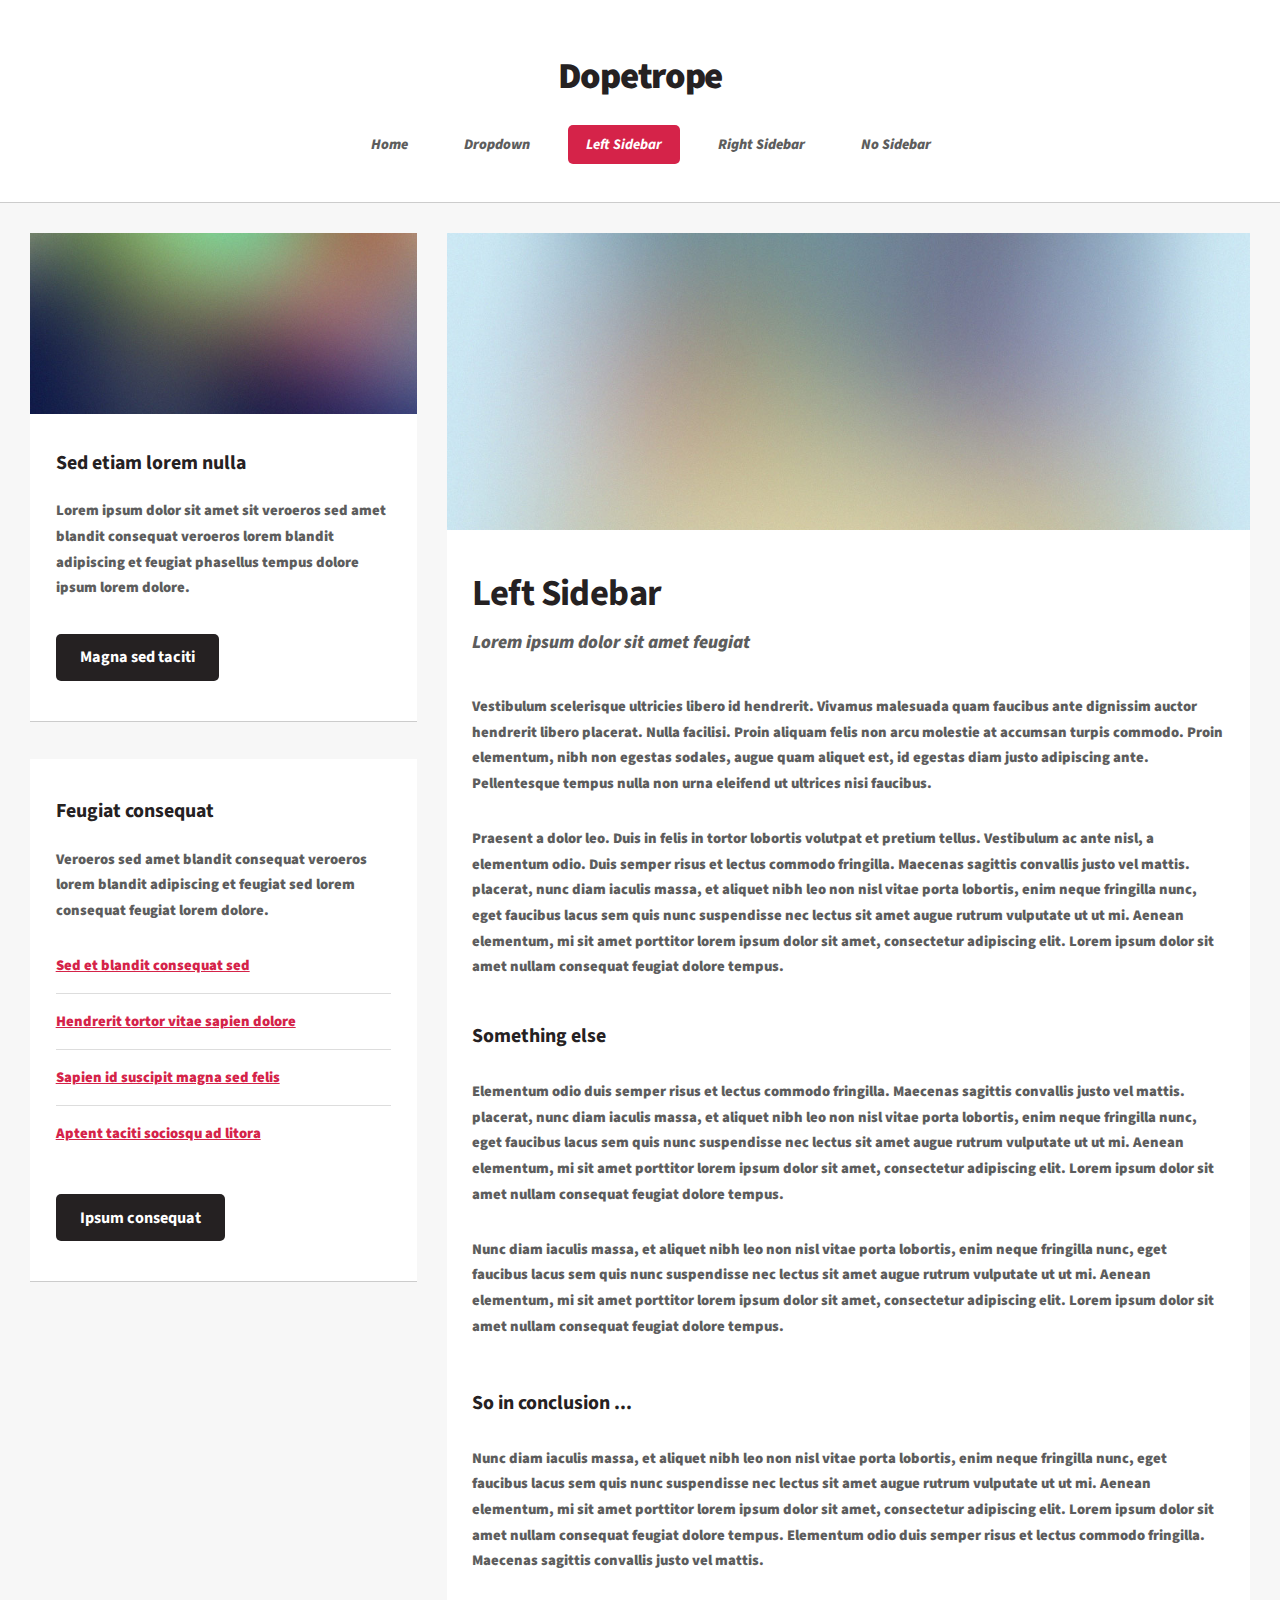
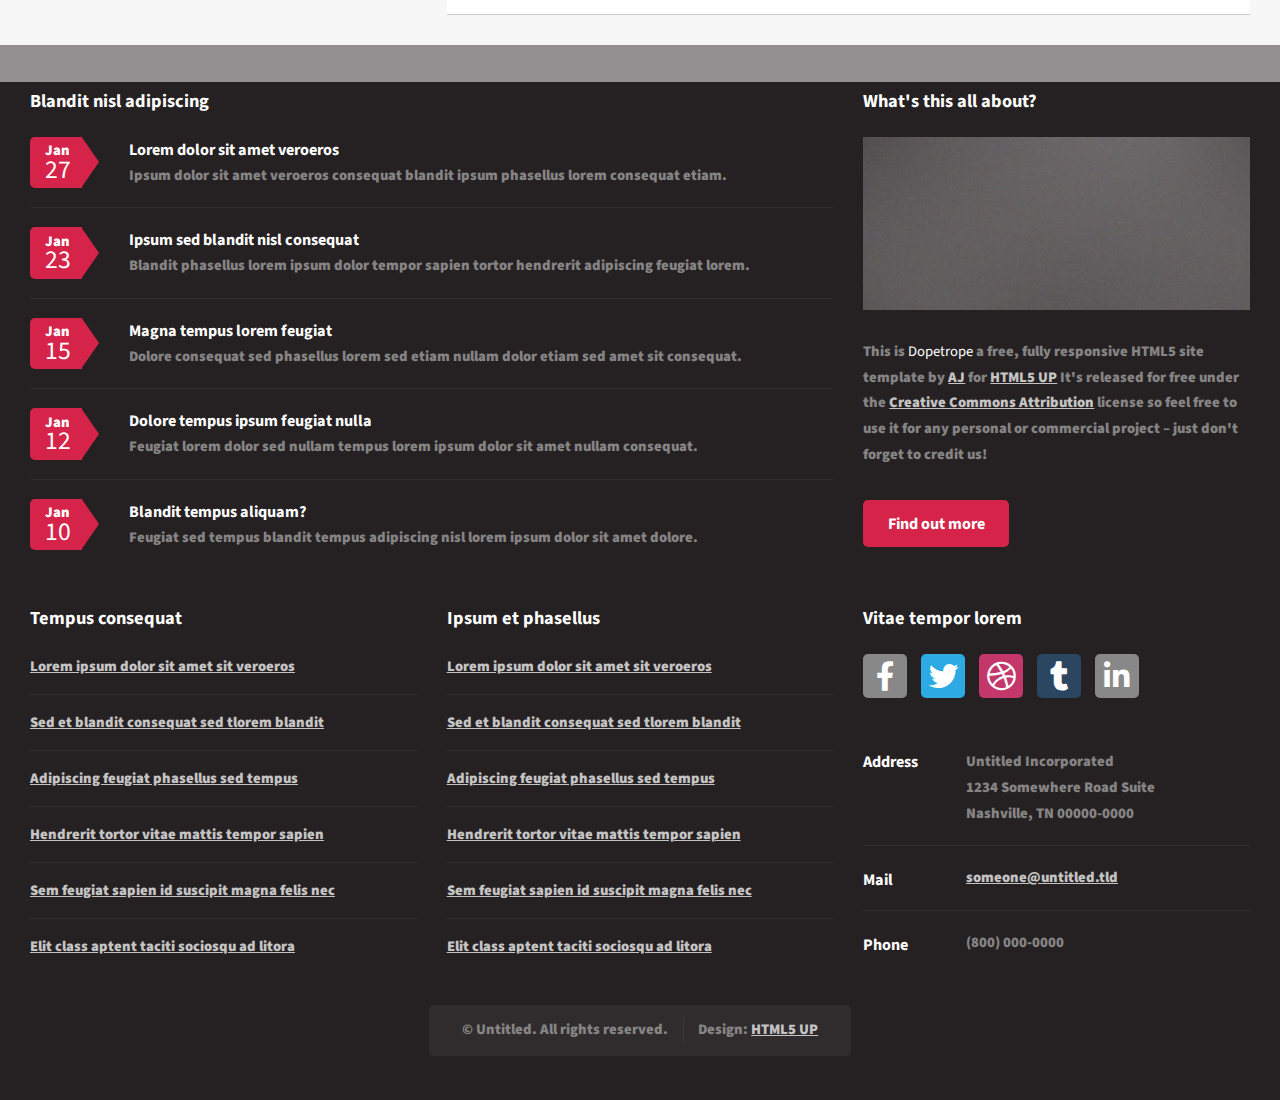
<file: left-sidebar.html>
<!DOCTYPE HTML>
<!--
	Dopetrope by HTML5 UP
	html5up.net | @ajlkn
	Free for personal and commercial use under the CCA 3.0 license (html5up.net/license)
-->
<html>
	<head>
		<title>Dopetrope by HTML5 UP</title>
		<meta charset="utf-8" />
		<meta name="viewport" content="width=device-width, initial-scale=1, user-scalable=no" />
		<link rel="stylesheet" href="assets/css/main.css" />
	</head>
	<body class="left-sidebar is-preload">
		<div id="page-wrapper">

			<!-- Header -->
				<section id="header">

					<!-- Logo -->
						<h1><a href="index.html">Dopetrope</a></h1>

					<!-- Nav -->
						<nav id="nav">
							<ul>
								<li><a href="index.html">Home</a></li>
								<li>
									<a href="#">Dropdown</a>
									<ul>
										<li><a href="#">Lorem ipsum dolor</a></li>
										<li><a href="#">Magna phasellus</a></li>
										<li><a href="#">Etiam dolore nisl</a></li>
										<li>
											<a href="#">Phasellus consequat</a>
											<ul>
												<li><a href="#">Magna phasellus</a></li>
												<li><a href="#">Etiam dolore nisl</a></li>
												<li><a href="#">Veroeros feugiat</a></li>
												<li><a href="#">Nisl sed aliquam</a></li>
												<li><a href="#">Dolore adipiscing</a></li>
											</ul>
										</li>
										<li><a href="#">Veroeros feugiat</a></li>
									</ul>
								</li>
								<li class="current"><a href="left-sidebar.html">Left Sidebar</a></li>
								<li><a href="right-sidebar.html">Right Sidebar</a></li>
								<li><a href="no-sidebar.html">No Sidebar</a></li>
							</ul>
						</nav>

				</section>

			<!-- Main -->
				<section id="main">
					<div class="container">
						<div class="row">
							<div class="col-4 col-12-medium">

								<!-- Sidebar -->
									<section class="box">
										<a href="#" class="image featured"><img src="images/pic09.jpg" alt="" /></a>
										<header>
											<h3>Sed etiam lorem nulla</h3>
										</header>
										<p>Lorem ipsum dolor sit amet sit veroeros sed amet blandit consequat veroeros lorem blandit  adipiscing et feugiat phasellus tempus dolore ipsum lorem dolore.</p>
										<footer>
											<a href="#" class="button alt">Magna sed taciti</a>
										</footer>
									</section>
									<section class="box">
										<header>
											<h3>Feugiat consequat</h3>
										</header>
										<p>Veroeros sed amet blandit consequat veroeros lorem blandit adipiscing et feugiat sed lorem consequat feugiat lorem dolore.</p>
										<ul class="divided">
											<li><a href="#">Sed et blandit consequat sed</a></li>
											<li><a href="#">Hendrerit tortor vitae sapien dolore</a></li>
											<li><a href="#">Sapien id suscipit magna sed felis</a></li>
											<li><a href="#">Aptent taciti sociosqu ad litora</a></li>
										</ul>
										<footer>
											<a href="#" class="button alt">Ipsum consequat</a>
										</footer>
									</section>

							</div>
							<div class="col-8 col-12-medium imp-medium">

								<!-- Content -->
									<article class="box post">
										<a href="#" class="image featured"><img src="images/pic01.jpg" alt="" /></a>
										<header>
											<h2>Left Sidebar</h2>
											<p>Lorem ipsum dolor sit amet feugiat</p>
										</header>
										<p>
											Vestibulum scelerisque ultricies libero id hendrerit. Vivamus malesuada quam faucibus ante dignissim auctor
											hendrerit libero placerat. Nulla facilisi. Proin aliquam felis non arcu molestie at accumsan turpis commodo.
											Proin elementum, nibh non egestas sodales, augue quam aliquet est, id egestas diam justo adipiscing ante.
											Pellentesque tempus nulla non urna eleifend ut ultrices nisi faucibus.
										</p>
										<p>
											Praesent a dolor leo. Duis in felis in tortor lobortis volutpat et pretium tellus. Vestibulum ac ante nisl,
											a elementum odio. Duis semper risus et lectus commodo fringilla. Maecenas sagittis convallis justo vel mattis.
											placerat, nunc diam iaculis massa, et aliquet nibh leo non nisl vitae porta lobortis, enim neque fringilla nunc,
											eget faucibus lacus sem quis nunc suspendisse nec lectus sit amet augue rutrum vulputate ut ut mi. Aenean
											elementum, mi sit amet porttitor lorem ipsum dolor sit amet, consectetur adipiscing elit. Lorem ipsum dolor
											sit amet nullam consequat feugiat dolore tempus.
										</p>
										<section>
											<header>
												<h3>Something else</h3>
											</header>
											<p>
												Elementum odio duis semper risus et lectus commodo fringilla. Maecenas sagittis convallis justo vel mattis.
												placerat, nunc diam iaculis massa, et aliquet nibh leo non nisl vitae porta lobortis, enim neque fringilla nunc,
												eget faucibus lacus sem quis nunc suspendisse nec lectus sit amet augue rutrum vulputate ut ut mi. Aenean
												elementum, mi sit amet porttitor lorem ipsum dolor sit amet, consectetur adipiscing elit. Lorem ipsum dolor
												sit amet nullam consequat feugiat dolore tempus.
											</p>
											<p>
												Nunc diam iaculis massa, et aliquet nibh leo non nisl vitae porta lobortis, enim neque fringilla nunc,
												eget faucibus lacus sem quis nunc suspendisse nec lectus sit amet augue rutrum vulputate ut ut mi. Aenean
												elementum, mi sit amet porttitor lorem ipsum dolor sit amet, consectetur adipiscing elit. Lorem ipsum dolor
												sit amet nullam consequat feugiat dolore tempus.
											</p>
										</section>
										<section>
											<header>
												<h3>So in conclusion ...</h3>
											</header>
											<p>
												Nunc diam iaculis massa, et aliquet nibh leo non nisl vitae porta lobortis, enim neque fringilla nunc,
												eget faucibus lacus sem quis nunc suspendisse nec lectus sit amet augue rutrum vulputate ut ut mi. Aenean
												elementum, mi sit amet porttitor lorem ipsum dolor sit amet, consectetur adipiscing elit. Lorem ipsum dolor
												sit amet nullam consequat feugiat dolore tempus. Elementum odio duis semper risus et lectus commodo fringilla.
												Maecenas sagittis convallis justo vel mattis.
											</p>
										</section>
									</article>

							</div>
						</div>
					</div>
				</section>

			<!-- Footer -->
				<section id="footer">
					<div class="container">
						<div class="row">
							<div class="col-8 col-12-medium">
								<section>
									<header>
										<h2>Blandit nisl adipiscing</h2>
									</header>
									<ul class="dates">
										<li>
											<span class="date">Jan <strong>27</strong></span>
											<h3><a href="#">Lorem dolor sit amet veroeros</a></h3>
											<p>Ipsum dolor sit amet veroeros consequat blandit ipsum phasellus lorem consequat etiam.</p>
										</li>
										<li>
											<span class="date">Jan <strong>23</strong></span>
											<h3><a href="#">Ipsum sed blandit nisl consequat</a></h3>
											<p>Blandit phasellus lorem ipsum dolor tempor sapien tortor hendrerit adipiscing feugiat lorem.</p>
										</li>
										<li>
											<span class="date">Jan <strong>15</strong></span>
											<h3><a href="#">Magna tempus lorem feugiat</a></h3>
											<p>Dolore consequat sed phasellus lorem sed etiam nullam dolor etiam sed amet sit consequat.</p>
										</li>
										<li>
											<span class="date">Jan <strong>12</strong></span>
											<h3><a href="#">Dolore tempus ipsum feugiat nulla</a></h3>
											<p>Feugiat lorem dolor sed nullam tempus lorem ipsum dolor sit amet nullam consequat.</p>
										</li>
										<li>
											<span class="date">Jan <strong>10</strong></span>
											<h3><a href="#">Blandit tempus aliquam?</a></h3>
											<p>Feugiat sed tempus blandit tempus adipiscing nisl lorem ipsum dolor sit amet dolore.</p>
										</li>
									</ul>
								</section>
							</div>
							<div class="col-4 col-12-medium">
								<section>
									<header>
										<h2>What's this all about?</h2>
									</header>
									<a href="#" class="image featured"><img src="images/pic10.jpg" alt="" /></a>
									<p>
										This is <strong>Dopetrope</strong> a free, fully responsive HTML5 site template by
										<a href="http://twitter.com/ajlkn">AJ</a> for <a href="http://html5up.net/">HTML5 UP</a> It's released for free under
										the <a href="http://html5up.net/license/">Creative Commons Attribution</a> license so feel free to use it for any personal or commercial project &ndash; just don't forget to credit us!
									</p>
									<footer>
										<ul class="actions">
											<li><a href="#" class="button">Find out more</a></li>
										</ul>
									</footer>
								</section>
							</div>
							<div class="col-4 col-6-medium col-12-small">
								<section>
									<header>
										<h2>Tempus consequat</h2>
									</header>
									<ul class="divided">
										<li><a href="#">Lorem ipsum dolor sit amet sit veroeros</a></li>
										<li><a href="#">Sed et blandit consequat sed tlorem blandit</a></li>
										<li><a href="#">Adipiscing feugiat phasellus sed tempus</a></li>
										<li><a href="#">Hendrerit tortor vitae mattis tempor sapien</a></li>
										<li><a href="#">Sem feugiat sapien id suscipit magna felis nec</a></li>
										<li><a href="#">Elit class aptent taciti sociosqu ad litora</a></li>
									</ul>
								</section>
							</div>
							<div class="col-4 col-6-medium col-12-small">
								<section>
									<header>
										<h2>Ipsum et phasellus</h2>
									</header>
									<ul class="divided">
										<li><a href="#">Lorem ipsum dolor sit amet sit veroeros</a></li>
										<li><a href="#">Sed et blandit consequat sed tlorem blandit</a></li>
										<li><a href="#">Adipiscing feugiat phasellus sed tempus</a></li>
										<li><a href="#">Hendrerit tortor vitae mattis tempor sapien</a></li>
										<li><a href="#">Sem feugiat sapien id suscipit magna felis nec</a></li>
										<li><a href="#">Elit class aptent taciti sociosqu ad litora</a></li>
									</ul>
								</section>
							</div>
							<div class="col-4 col-12-medium">
								<section>
									<header>
										<h2>Vitae tempor lorem</h2>
									</header>
									<ul class="social">
										<li><a class="icon brands fa-facebook-f" href="#"><span class="label">Facebook</span></a></li>
										<li><a class="icon brands fa-twitter" href="#"><span class="label">Twitter</span></a></li>
										<li><a class="icon brands fa-dribbble" href="#"><span class="label">Dribbble</span></a></li>
										<li><a class="icon brands fa-tumblr" href="#"><span class="label">Tumblr</span></a></li>
										<li><a class="icon brands fa-linkedin-in" href="#"><span class="label">LinkedIn</span></a></li>
									</ul>
									<ul class="contact">
										<li>
											<h3>Address</h3>
											<p>
												Untitled Incorporated<br />
												1234 Somewhere Road Suite<br />
												Nashville, TN 00000-0000
											</p>
										</li>
										<li>
											<h3>Mail</h3>
											<p><a href="#">someone@untitled.tld</a></p>
										</li>
										<li>
											<h3>Phone</h3>
											<p>(800) 000-0000</p>
										</li>
									</ul>
								</section>
							</div>
							<div class="col-12">

								<!-- Copyright -->
									<div id="copyright">
										<ul class="links">
											<li>&copy; Untitled. All rights reserved.</li><li>Design: <a href="http://html5up.net">HTML5 UP</a></li>
										</ul>
									</div>

							</div>
						</div>
					</div>
				</section>

		</div>

		<!-- Scripts -->
			<script src="assets/js/jquery.min.js"></script>
			<script src="assets/js/jquery.dropotron.min.js"></script>
			<script src="assets/js/browser.min.js"></script>
			<script src="assets/js/breakpoints.min.js"></script>
			<script src="assets/js/util.js"></script>
			<script src="assets/js/main.js"></script>

	</body>
</html>
</file>
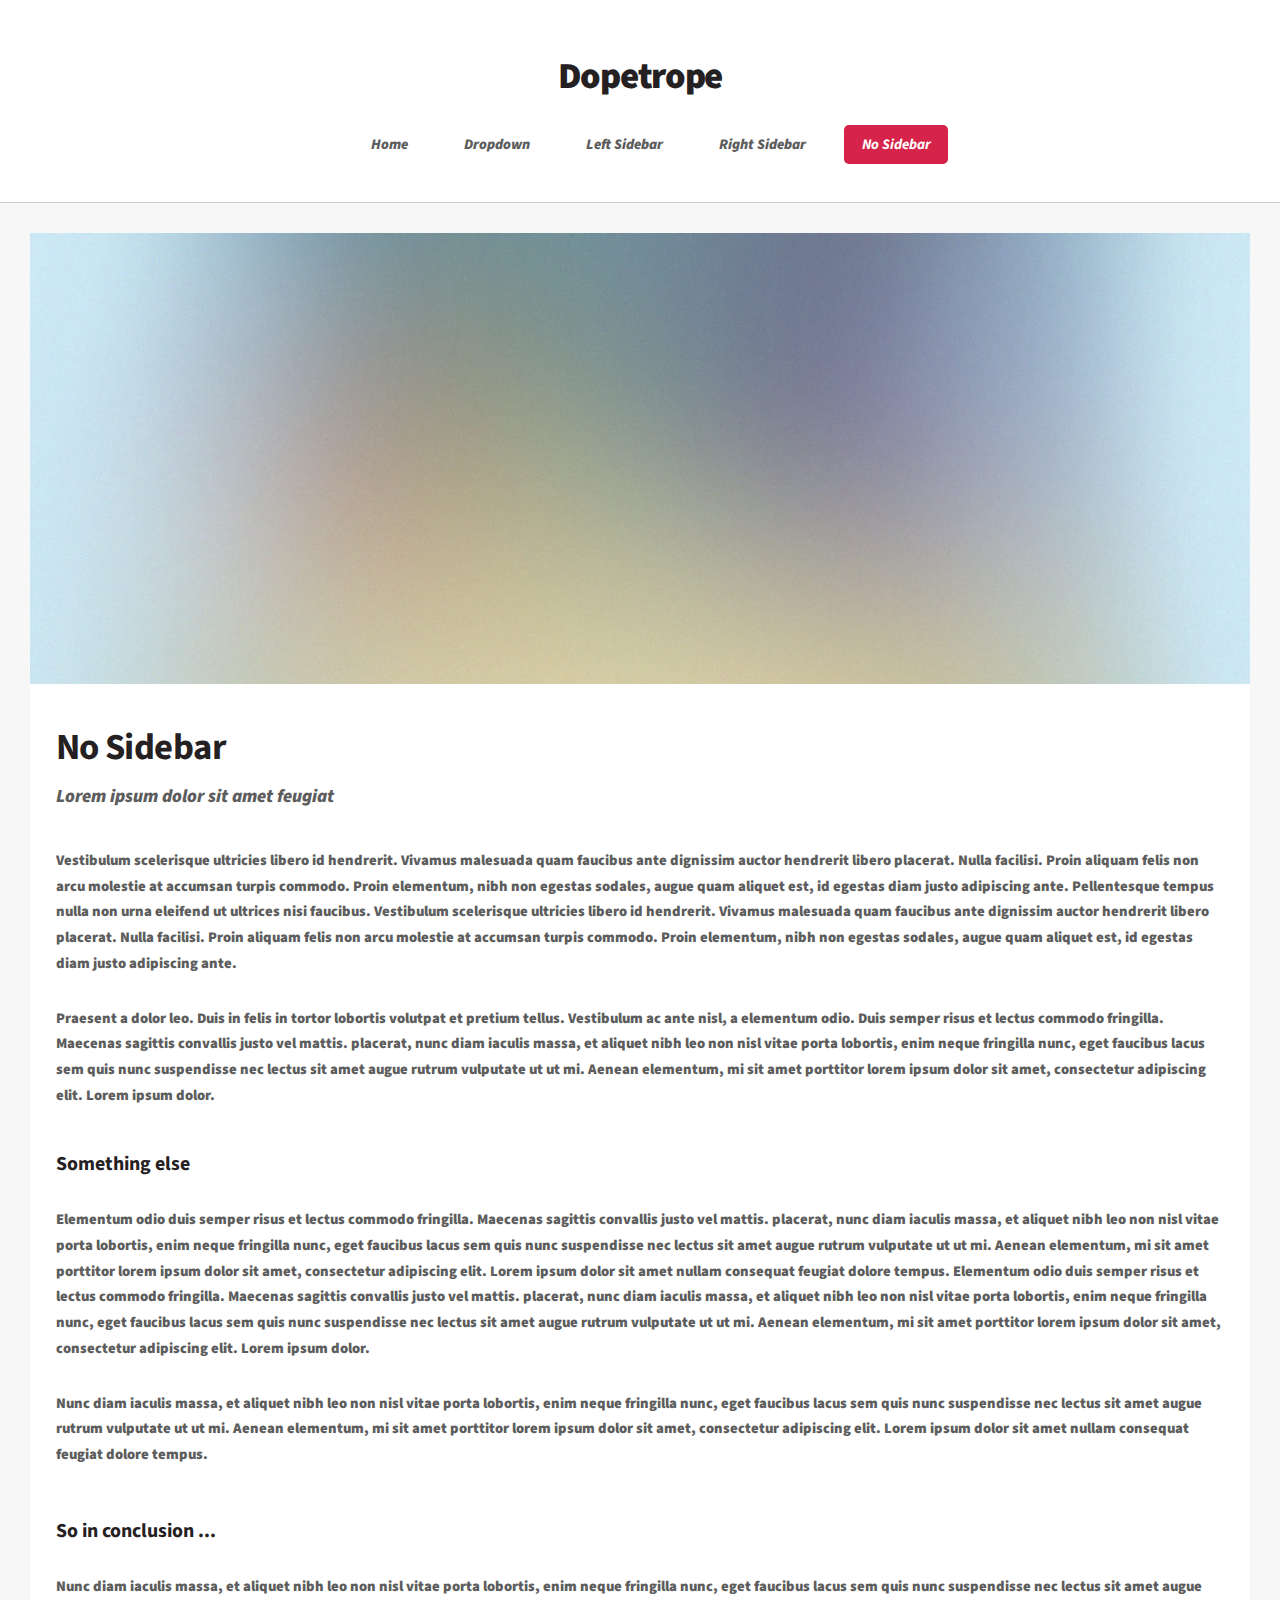
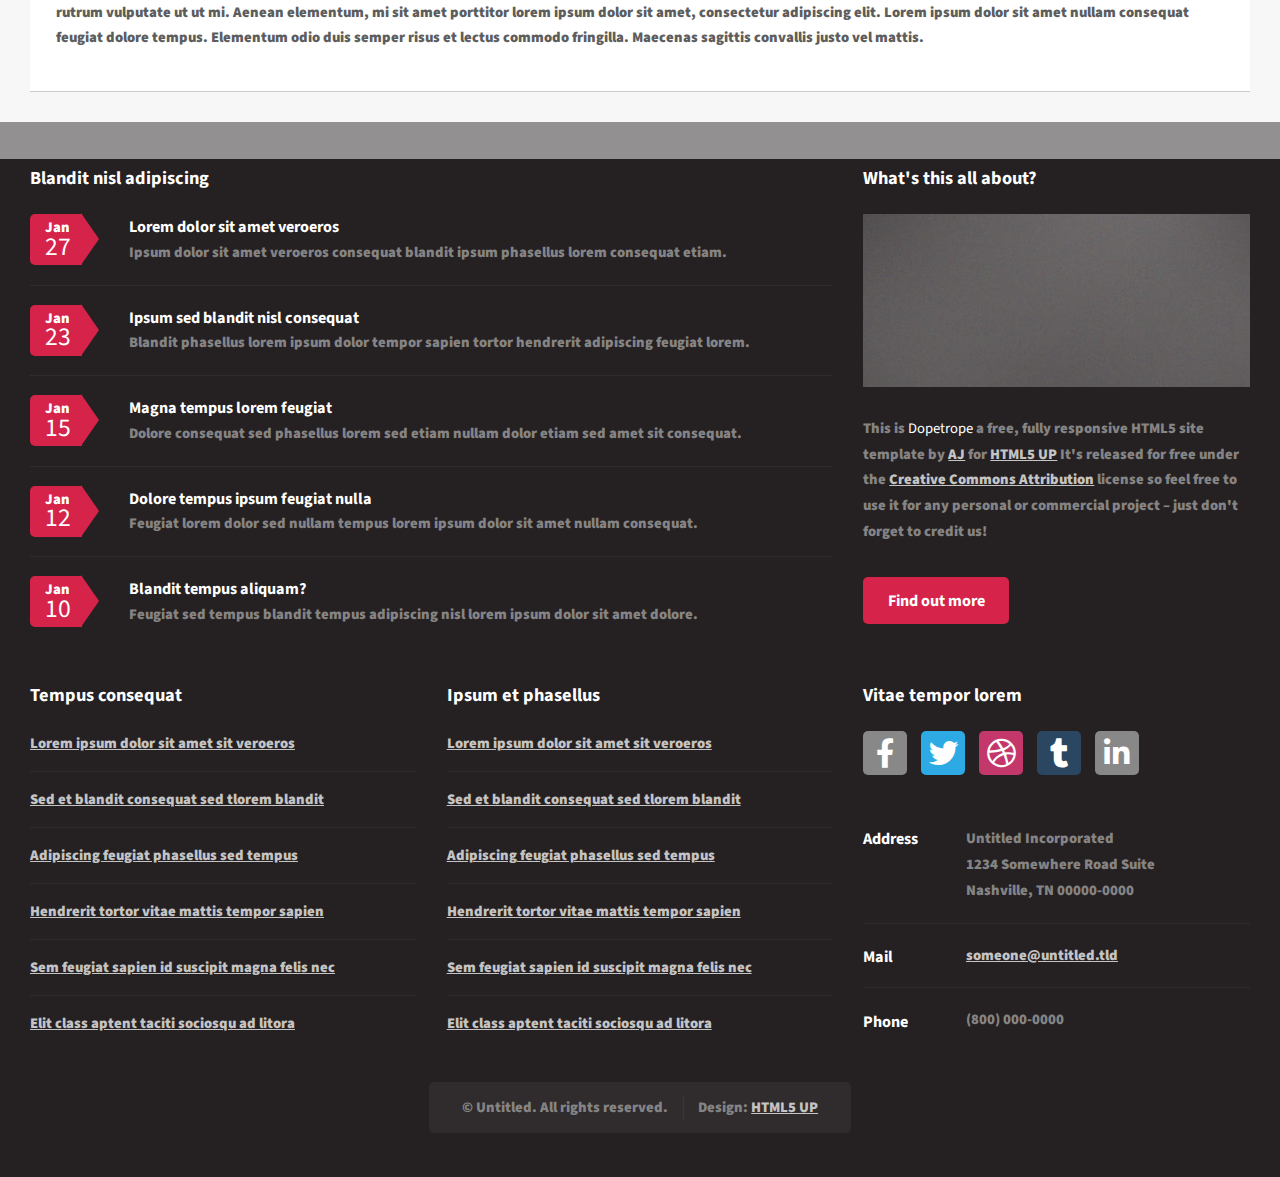
<file: no-sidebar.html>
<!DOCTYPE HTML>
<!--
	Dopetrope by HTML5 UP
	html5up.net | @ajlkn
	Free for personal and commercial use under the CCA 3.0 license (html5up.net/license)
-->
<html>
	<head>
		<title>Dopetrope by HTML5 UP</title>
		<meta charset="utf-8" />
		<meta name="viewport" content="width=device-width, initial-scale=1, user-scalable=no" />
		<link rel="stylesheet" href="assets/css/main.css" />
	</head>
	<body class="no-sidebar is-preload">
		<div id="page-wrapper">

			<!-- Header -->
				<section id="header">

					<!-- Logo -->
						<h1><a href="index.html">Dopetrope</a></h1>

					<!-- Nav -->
						<nav id="nav">
							<ul>
								<li><a href="index.html">Home</a></li>
								<li>
									<a href="#">Dropdown</a>
									<ul>
										<li><a href="#">Lorem ipsum dolor</a></li>
										<li><a href="#">Magna phasellus</a></li>
										<li><a href="#">Etiam dolore nisl</a></li>
										<li>
											<a href="#">Phasellus consequat</a>
											<ul>
												<li><a href="#">Magna phasellus</a></li>
												<li><a href="#">Etiam dolore nisl</a></li>
												<li><a href="#">Veroeros feugiat</a></li>
												<li><a href="#">Nisl sed aliquam</a></li>
												<li><a href="#">Dolore adipiscing</a></li>
											</ul>
										</li>
										<li><a href="#">Veroeros feugiat</a></li>
									</ul>
								</li>
								<li><a href="left-sidebar.html">Left Sidebar</a></li>
								<li><a href="right-sidebar.html">Right Sidebar</a></li>
								<li class="current"><a href="no-sidebar.html">No Sidebar</a></li>
							</ul>
						</nav>

				</section>

			<!-- Main -->
				<section id="main">
					<div class="container">

						<!-- Content -->
							<article class="box post">
								<a href="#" class="image featured"><img src="images/pic01.jpg" alt="" /></a>
								<header>
									<h2>No Sidebar</h2>
									<p>Lorem ipsum dolor sit amet feugiat</p>
								</header>
								<p>
									Vestibulum scelerisque ultricies libero id hendrerit. Vivamus malesuada quam faucibus ante dignissim auctor
									hendrerit libero placerat. Nulla facilisi. Proin aliquam felis non arcu molestie at accumsan turpis commodo.
									Proin elementum, nibh non egestas sodales, augue quam aliquet est, id egestas diam justo adipiscing ante.
									Pellentesque tempus nulla non urna eleifend ut ultrices nisi faucibus.
									Vestibulum scelerisque ultricies libero id hendrerit. Vivamus malesuada quam faucibus ante dignissim auctor
									hendrerit libero placerat. Nulla facilisi. Proin aliquam felis non arcu molestie at accumsan turpis commodo.
									Proin elementum, nibh non egestas sodales, augue quam aliquet est, id egestas diam justo adipiscing ante.
								</p>
								<p>
									Praesent a dolor leo. Duis in felis in tortor lobortis volutpat et pretium tellus. Vestibulum ac ante nisl,
									a elementum odio. Duis semper risus et lectus commodo fringilla. Maecenas sagittis convallis justo vel mattis.
									placerat, nunc diam iaculis massa, et aliquet nibh leo non nisl vitae porta lobortis, enim neque fringilla nunc,
									eget faucibus lacus sem quis nunc suspendisse nec lectus sit amet augue rutrum vulputate ut ut mi. Aenean
									elementum, mi sit amet porttitor lorem ipsum dolor sit amet, consectetur adipiscing elit. Lorem ipsum dolor.
								</p>
								<section>
									<header>
										<h3>Something else</h3>
									</header>
									<p>
										Elementum odio duis semper risus et lectus commodo fringilla. Maecenas sagittis convallis justo vel mattis.
										placerat, nunc diam iaculis massa, et aliquet nibh leo non nisl vitae porta lobortis, enim neque fringilla nunc,
										eget faucibus lacus sem quis nunc suspendisse nec lectus sit amet augue rutrum vulputate ut ut mi. Aenean
										elementum, mi sit amet porttitor lorem ipsum dolor sit amet, consectetur adipiscing elit. Lorem ipsum dolor
										sit amet nullam consequat feugiat dolore tempus.
										Elementum odio duis semper risus et lectus commodo fringilla. Maecenas sagittis convallis justo vel mattis.
										placerat, nunc diam iaculis massa, et aliquet nibh leo non nisl vitae porta lobortis, enim neque fringilla nunc,
										eget faucibus lacus sem quis nunc suspendisse nec lectus sit amet augue rutrum vulputate ut ut mi. Aenean
										elementum, mi sit amet porttitor lorem ipsum dolor sit amet, consectetur adipiscing elit. Lorem ipsum dolor.
									</p>
									<p>
										Nunc diam iaculis massa, et aliquet nibh leo non nisl vitae porta lobortis, enim neque fringilla nunc,
										eget faucibus lacus sem quis nunc suspendisse nec lectus sit amet augue rutrum vulputate ut ut mi. Aenean
										elementum, mi sit amet porttitor lorem ipsum dolor sit amet, consectetur adipiscing elit. Lorem ipsum dolor
										sit amet nullam consequat feugiat dolore tempus.
									</p>
								</section>
								<section>
									<header>
										<h3>So in conclusion ...</h3>
									</header>
									<p>
										Nunc diam iaculis massa, et aliquet nibh leo non nisl vitae porta lobortis, enim neque fringilla nunc,
										eget faucibus lacus sem quis nunc suspendisse nec lectus sit amet augue rutrum vulputate ut ut mi. Aenean
										elementum, mi sit amet porttitor lorem ipsum dolor sit amet, consectetur adipiscing elit. Lorem ipsum dolor
										sit amet nullam consequat feugiat dolore tempus. Elementum odio duis semper risus et lectus commodo fringilla.
										Maecenas sagittis convallis justo vel mattis.
									</p>
								</section>
							</article>

					</div>
				</section>

			<!-- Footer -->
				<section id="footer">
					<div class="container">
						<div class="row">
							<div class="col-8 col-12-medium">
								<section>
									<header>
										<h2>Blandit nisl adipiscing</h2>
									</header>
									<ul class="dates">
										<li>
											<span class="date">Jan <strong>27</strong></span>
											<h3><a href="#">Lorem dolor sit amet veroeros</a></h3>
											<p>Ipsum dolor sit amet veroeros consequat blandit ipsum phasellus lorem consequat etiam.</p>
										</li>
										<li>
											<span class="date">Jan <strong>23</strong></span>
											<h3><a href="#">Ipsum sed blandit nisl consequat</a></h3>
											<p>Blandit phasellus lorem ipsum dolor tempor sapien tortor hendrerit adipiscing feugiat lorem.</p>
										</li>
										<li>
											<span class="date">Jan <strong>15</strong></span>
											<h3><a href="#">Magna tempus lorem feugiat</a></h3>
											<p>Dolore consequat sed phasellus lorem sed etiam nullam dolor etiam sed amet sit consequat.</p>
										</li>
										<li>
											<span class="date">Jan <strong>12</strong></span>
											<h3><a href="#">Dolore tempus ipsum feugiat nulla</a></h3>
											<p>Feugiat lorem dolor sed nullam tempus lorem ipsum dolor sit amet nullam consequat.</p>
										</li>
										<li>
											<span class="date">Jan <strong>10</strong></span>
											<h3><a href="#">Blandit tempus aliquam?</a></h3>
											<p>Feugiat sed tempus blandit tempus adipiscing nisl lorem ipsum dolor sit amet dolore.</p>
										</li>
									</ul>
								</section>
							</div>
							<div class="col-4 col-12-medium">
								<section>
									<header>
										<h2>What's this all about?</h2>
									</header>
									<a href="#" class="image featured"><img src="images/pic10.jpg" alt="" /></a>
									<p>
										This is <strong>Dopetrope</strong> a free, fully responsive HTML5 site template by
										<a href="http://twitter.com/ajlkn">AJ</a> for <a href="http://html5up.net/">HTML5 UP</a> It's released for free under
										the <a href="http://html5up.net/license/">Creative Commons Attribution</a> license so feel free to use it for any personal or commercial project &ndash; just don't forget to credit us!
									</p>
									<footer>
										<ul class="actions">
											<li><a href="#" class="button">Find out more</a></li>
										</ul>
									</footer>
								</section>
							</div>
							<div class="col-4 col-6-medium col-12-small">
								<section>
									<header>
										<h2>Tempus consequat</h2>
									</header>
									<ul class="divided">
										<li><a href="#">Lorem ipsum dolor sit amet sit veroeros</a></li>
										<li><a href="#">Sed et blandit consequat sed tlorem blandit</a></li>
										<li><a href="#">Adipiscing feugiat phasellus sed tempus</a></li>
										<li><a href="#">Hendrerit tortor vitae mattis tempor sapien</a></li>
										<li><a href="#">Sem feugiat sapien id suscipit magna felis nec</a></li>
										<li><a href="#">Elit class aptent taciti sociosqu ad litora</a></li>
									</ul>
								</section>
							</div>
							<div class="col-4 col-6-medium col-12-small">
								<section>
									<header>
										<h2>Ipsum et phasellus</h2>
									</header>
									<ul class="divided">
										<li><a href="#">Lorem ipsum dolor sit amet sit veroeros</a></li>
										<li><a href="#">Sed et blandit consequat sed tlorem blandit</a></li>
										<li><a href="#">Adipiscing feugiat phasellus sed tempus</a></li>
										<li><a href="#">Hendrerit tortor vitae mattis tempor sapien</a></li>
										<li><a href="#">Sem feugiat sapien id suscipit magna felis nec</a></li>
										<li><a href="#">Elit class aptent taciti sociosqu ad litora</a></li>
									</ul>
								</section>
							</div>
							<div class="col-4 col-12-medium">
								<section>
									<header>
										<h2>Vitae tempor lorem</h2>
									</header>
									<ul class="social">
										<li><a class="icon brands fa-facebook-f" href="#"><span class="label">Facebook</span></a></li>
										<li><a class="icon brands fa-twitter" href="#"><span class="label">Twitter</span></a></li>
										<li><a class="icon brands fa-dribbble" href="#"><span class="label">Dribbble</span></a></li>
										<li><a class="icon brands fa-tumblr" href="#"><span class="label">Tumblr</span></a></li>
										<li><a class="icon brands fa-linkedin-in" href="#"><span class="label">LinkedIn</span></a></li>
									</ul>
									<ul class="contact">
										<li>
											<h3>Address</h3>
											<p>
												Untitled Incorporated<br />
												1234 Somewhere Road Suite<br />
												Nashville, TN 00000-0000
											</p>
										</li>
										<li>
											<h3>Mail</h3>
											<p><a href="#">someone@untitled.tld</a></p>
										</li>
										<li>
											<h3>Phone</h3>
											<p>(800) 000-0000</p>
										</li>
									</ul>
								</section>
							</div>
							<div class="col-12">

								<!-- Copyright -->
									<div id="copyright">
										<ul class="links">
											<li>&copy; Untitled. All rights reserved.</li><li>Design: <a href="http://html5up.net">HTML5 UP</a></li>
										</ul>
									</div>

							</div>
						</div>
					</div>
				</section>

		</div>

		<!-- Scripts -->
			<script src="assets/js/jquery.min.js"></script>
			<script src="assets/js/jquery.dropotron.min.js"></script>
			<script src="assets/js/browser.min.js"></script>
			<script src="assets/js/breakpoints.min.js"></script>
			<script src="assets/js/util.js"></script>
			<script src="assets/js/main.js"></script>

	</body>
</html>
</file>
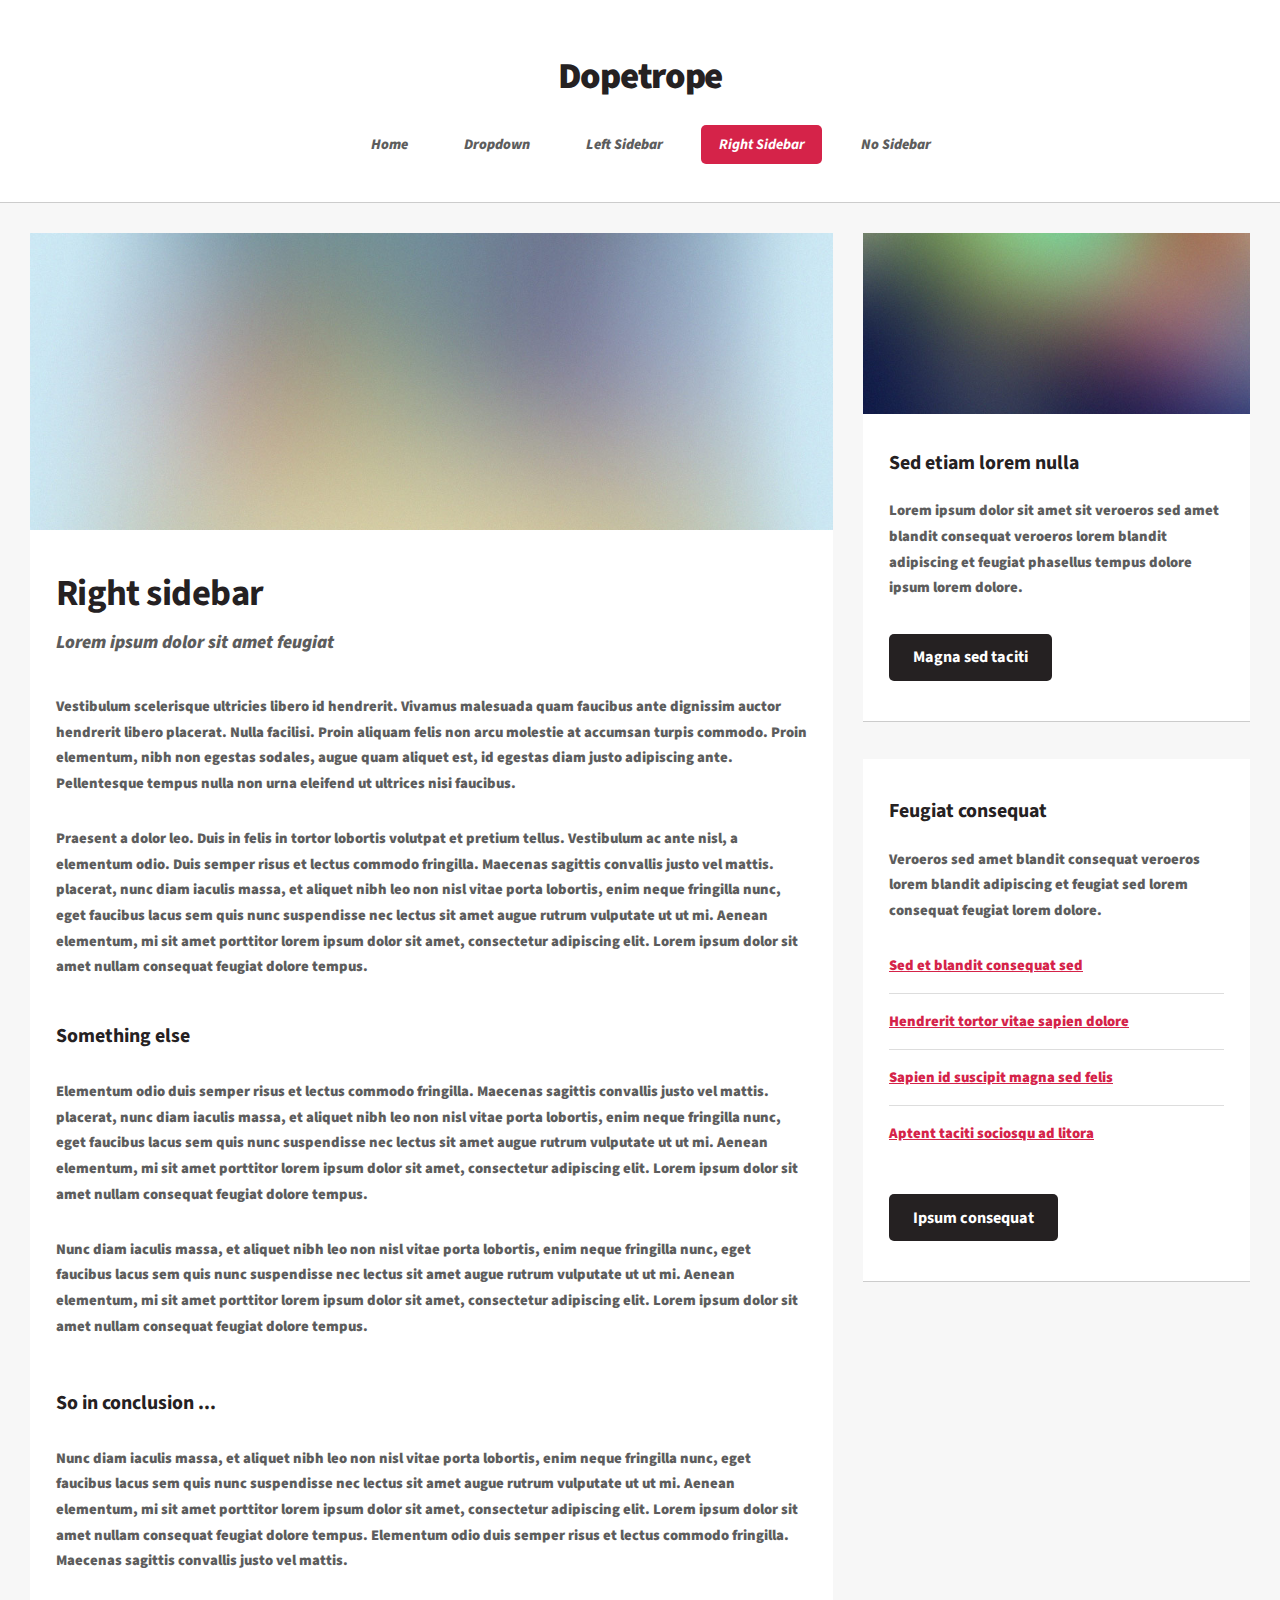
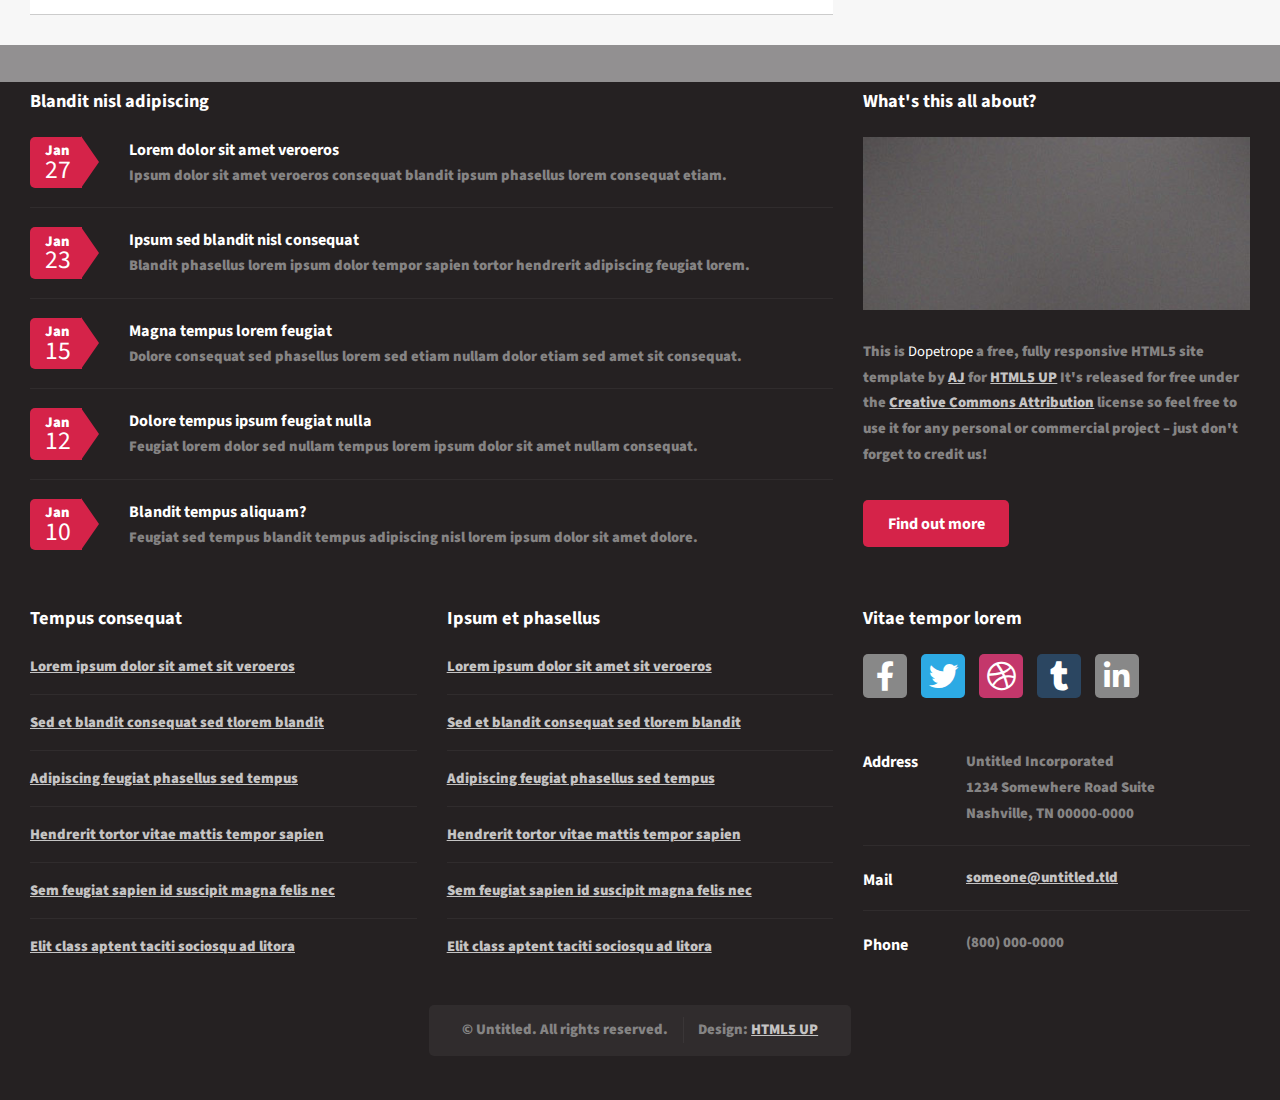
<file: right-sidebar.html>
<!DOCTYPE HTML>
<!--
	Dopetrope by HTML5 UP
	html5up.net | @ajlkn
	Free for personal and commercial use under the CCA 3.0 license (html5up.net/license)
-->
<html>
	<head>
		<title>Dopetrope by HTML5 UP</title>
		<meta charset="utf-8" />
		<meta name="viewport" content="width=device-width, initial-scale=1, user-scalable=no" />
		<link rel="stylesheet" href="assets/css/main.css" />
	</head>
	<body class="right-sidebar is-preload">
		<div id="page-wrapper">

			<!-- Header -->
				<section id="header">

					<!-- Logo -->
						<h1><a href="index.html">Dopetrope</a></h1>

					<!-- Nav -->
						<nav id="nav">
							<ul>
								<li><a href="index.html">Home</a></li>
								<li>
									<a href="#">Dropdown</a>
									<ul>
										<li><a href="#">Lorem ipsum dolor</a></li>
										<li><a href="#">Magna phasellus</a></li>
										<li><a href="#">Etiam dolore nisl</a></li>
										<li>
											<a href="#">Phasellus consequat</a>
											<ul>
												<li><a href="#">Magna phasellus</a></li>
												<li><a href="#">Etiam dolore nisl</a></li>
												<li><a href="#">Veroeros feugiat</a></li>
												<li><a href="#">Nisl sed aliquam</a></li>
												<li><a href="#">Dolore adipiscing</a></li>
											</ul>
										</li>
										<li><a href="#">Veroeros feugiat</a></li>
									</ul>
								</li>
								<li><a href="left-sidebar.html">Left Sidebar</a></li>
								<li class="current"><a href="right-sidebar.html">Right Sidebar</a></li>
								<li><a href="no-sidebar.html">No Sidebar</a></li>
							</ul>
						</nav>

				</section>

			<!-- Main -->
				<section id="main">
					<div class="container">
						<div class="row">
							<div class="col-8 col-12-medium">

								<!-- Content -->
									<article class="box post">
										<a href="#" class="image featured"><img src="images/pic01.jpg" alt="" /></a>
										<header>
											<h2>Right sidebar</h2>
											<p>Lorem ipsum dolor sit amet feugiat</p>
										</header>
										<p>
											Vestibulum scelerisque ultricies libero id hendrerit. Vivamus malesuada quam faucibus ante dignissim auctor
											hendrerit libero placerat. Nulla facilisi. Proin aliquam felis non arcu molestie at accumsan turpis commodo.
											Proin elementum, nibh non egestas sodales, augue quam aliquet est, id egestas diam justo adipiscing ante.
											Pellentesque tempus nulla non urna eleifend ut ultrices nisi faucibus.
										</p>
										<p>
											Praesent a dolor leo. Duis in felis in tortor lobortis volutpat et pretium tellus. Vestibulum ac ante nisl,
											a elementum odio. Duis semper risus et lectus commodo fringilla. Maecenas sagittis convallis justo vel mattis.
											placerat, nunc diam iaculis massa, et aliquet nibh leo non nisl vitae porta lobortis, enim neque fringilla nunc,
											eget faucibus lacus sem quis nunc suspendisse nec lectus sit amet augue rutrum vulputate ut ut mi. Aenean
											elementum, mi sit amet porttitor lorem ipsum dolor sit amet, consectetur adipiscing elit. Lorem ipsum dolor
											sit amet nullam consequat feugiat dolore tempus.
										</p>
										<section>
											<header>
												<h3>Something else</h3>
											</header>
											<p>
												Elementum odio duis semper risus et lectus commodo fringilla. Maecenas sagittis convallis justo vel mattis.
												placerat, nunc diam iaculis massa, et aliquet nibh leo non nisl vitae porta lobortis, enim neque fringilla nunc,
												eget faucibus lacus sem quis nunc suspendisse nec lectus sit amet augue rutrum vulputate ut ut mi. Aenean
												elementum, mi sit amet porttitor lorem ipsum dolor sit amet, consectetur adipiscing elit. Lorem ipsum dolor
												sit amet nullam consequat feugiat dolore tempus.
											</p>
											<p>
												Nunc diam iaculis massa, et aliquet nibh leo non nisl vitae porta lobortis, enim neque fringilla nunc,
												eget faucibus lacus sem quis nunc suspendisse nec lectus sit amet augue rutrum vulputate ut ut mi. Aenean
												elementum, mi sit amet porttitor lorem ipsum dolor sit amet, consectetur adipiscing elit. Lorem ipsum dolor
												sit amet nullam consequat feugiat dolore tempus.
											</p>
										</section>
										<section>
											<header>
												<h3>So in conclusion ...</h3>
											</header>
											<p>
												Nunc diam iaculis massa, et aliquet nibh leo non nisl vitae porta lobortis, enim neque fringilla nunc,
												eget faucibus lacus sem quis nunc suspendisse nec lectus sit amet augue rutrum vulputate ut ut mi. Aenean
												elementum, mi sit amet porttitor lorem ipsum dolor sit amet, consectetur adipiscing elit. Lorem ipsum dolor
												sit amet nullam consequat feugiat dolore tempus. Elementum odio duis semper risus et lectus commodo fringilla.
												Maecenas sagittis convallis justo vel mattis.
											</p>
										</section>
									</article>

							</div>
							<div class="col-4 col-12-medium">

								<!-- Sidebar -->
									<section class="box">
										<a href="#" class="image featured"><img src="images/pic09.jpg" alt="" /></a>
										<header>
											<h3>Sed etiam lorem nulla</h3>
										</header>
										<p>Lorem ipsum dolor sit amet sit veroeros sed amet blandit consequat veroeros lorem blandit  adipiscing et feugiat phasellus tempus dolore ipsum lorem dolore.</p>
										<footer>
											<a href="#" class="button alt">Magna sed taciti</a>
										</footer>
									</section>
									<section class="box">
										<header>
											<h3>Feugiat consequat</h3>
										</header>
										<p>Veroeros sed amet blandit consequat veroeros lorem blandit adipiscing et feugiat sed lorem consequat feugiat lorem dolore.</p>
										<ul class="divided">
											<li><a href="#">Sed et blandit consequat sed</a></li>
											<li><a href="#">Hendrerit tortor vitae sapien dolore</a></li>
											<li><a href="#">Sapien id suscipit magna sed felis</a></li>
											<li><a href="#">Aptent taciti sociosqu ad litora</a></li>
										</ul>
										<footer>
											<a href="#" class="button alt">Ipsum consequat</a>
										</footer>
									</section>

							</div>
						</div>
					</div>
				</section>

			<!-- Footer -->
				<section id="footer">
					<div class="container">
						<div class="row">
							<div class="col-8 col-12-medium">
								<section>
									<header>
										<h2>Blandit nisl adipiscing</h2>
									</header>
									<ul class="dates">
										<li>
											<span class="date">Jan <strong>27</strong></span>
											<h3><a href="#">Lorem dolor sit amet veroeros</a></h3>
											<p>Ipsum dolor sit amet veroeros consequat blandit ipsum phasellus lorem consequat etiam.</p>
										</li>
										<li>
											<span class="date">Jan <strong>23</strong></span>
											<h3><a href="#">Ipsum sed blandit nisl consequat</a></h3>
											<p>Blandit phasellus lorem ipsum dolor tempor sapien tortor hendrerit adipiscing feugiat lorem.</p>
										</li>
										<li>
											<span class="date">Jan <strong>15</strong></span>
											<h3><a href="#">Magna tempus lorem feugiat</a></h3>
											<p>Dolore consequat sed phasellus lorem sed etiam nullam dolor etiam sed amet sit consequat.</p>
										</li>
										<li>
											<span class="date">Jan <strong>12</strong></span>
											<h3><a href="#">Dolore tempus ipsum feugiat nulla</a></h3>
											<p>Feugiat lorem dolor sed nullam tempus lorem ipsum dolor sit amet nullam consequat.</p>
										</li>
										<li>
											<span class="date">Jan <strong>10</strong></span>
											<h3><a href="#">Blandit tempus aliquam?</a></h3>
											<p>Feugiat sed tempus blandit tempus adipiscing nisl lorem ipsum dolor sit amet dolore.</p>
										</li>
									</ul>
								</section>
							</div>
							<div class="col-4 col-12-medium">
								<section>
									<header>
										<h2>What's this all about?</h2>
									</header>
									<a href="#" class="image featured"><img src="images/pic10.jpg" alt="" /></a>
									<p>
										This is <strong>Dopetrope</strong> a free, fully responsive HTML5 site template by
										<a href="http://twitter.com/ajlkn">AJ</a> for <a href="http://html5up.net/">HTML5 UP</a> It's released for free under
										the <a href="http://html5up.net/license/">Creative Commons Attribution</a> license so feel free to use it for any personal or commercial project &ndash; just don't forget to credit us!
									</p>
									<footer>
										<ul class="actions">
											<li><a href="#" class="button">Find out more</a></li>
										</ul>
									</footer>
								</section>
							</div>
							<div class="col-4 col-6-medium col-12-small">
								<section>
									<header>
										<h2>Tempus consequat</h2>
									</header>
									<ul class="divided">
										<li><a href="#">Lorem ipsum dolor sit amet sit veroeros</a></li>
										<li><a href="#">Sed et blandit consequat sed tlorem blandit</a></li>
										<li><a href="#">Adipiscing feugiat phasellus sed tempus</a></li>
										<li><a href="#">Hendrerit tortor vitae mattis tempor sapien</a></li>
										<li><a href="#">Sem feugiat sapien id suscipit magna felis nec</a></li>
										<li><a href="#">Elit class aptent taciti sociosqu ad litora</a></li>
									</ul>
								</section>
							</div>
							<div class="col-4 col-6-medium col-12-small">
								<section>
									<header>
										<h2>Ipsum et phasellus</h2>
									</header>
									<ul class="divided">
										<li><a href="#">Lorem ipsum dolor sit amet sit veroeros</a></li>
										<li><a href="#">Sed et blandit consequat sed tlorem blandit</a></li>
										<li><a href="#">Adipiscing feugiat phasellus sed tempus</a></li>
										<li><a href="#">Hendrerit tortor vitae mattis tempor sapien</a></li>
										<li><a href="#">Sem feugiat sapien id suscipit magna felis nec</a></li>
										<li><a href="#">Elit class aptent taciti sociosqu ad litora</a></li>
									</ul>
								</section>
							</div>
							<div class="col-4 col-12-medium">
								<section>
									<header>
										<h2>Vitae tempor lorem</h2>
									</header>
									<ul class="social">
										<li><a class="icon brands fa-facebook-f" href="#"><span class="label">Facebook</span></a></li>
										<li><a class="icon brands fa-twitter" href="#"><span class="label">Twitter</span></a></li>
										<li><a class="icon brands fa-dribbble" href="#"><span class="label">Dribbble</span></a></li>
										<li><a class="icon brands fa-tumblr" href="#"><span class="label">Tumblr</span></a></li>
										<li><a class="icon brands fa-linkedin-in" href="#"><span class="label">LinkedIn</span></a></li>
									</ul>
									<ul class="contact">
										<li>
											<h3>Address</h3>
											<p>
												Untitled Incorporated<br />
												1234 Somewhere Road Suite<br />
												Nashville, TN 00000-0000
											</p>
										</li>
										<li>
											<h3>Mail</h3>
											<p><a href="#">someone@untitled.tld</a></p>
										</li>
										<li>
											<h3>Phone</h3>
											<p>(800) 000-0000</p>
										</li>
									</ul>
								</section>
							</div>
							<div class="col-12">

								<!-- Copyright -->
									<div id="copyright">
										<ul class="links">
											<li>&copy; Untitled. All rights reserved.</li><li>Design: <a href="http://html5up.net">HTML5 UP</a></li>
										</ul>
									</div>

							</div>
						</div>
					</div>
				</section>

		</div>

		<!-- Scripts -->
			<script src="assets/js/jquery.min.js"></script>
			<script src="assets/js/jquery.dropotron.min.js"></script>
			<script src="assets/js/browser.min.js"></script>
			<script src="assets/js/breakpoints.min.js"></script>
			<script src="assets/js/util.js"></script>
			<script src="assets/js/main.js"></script>

	</body>
</html>
</file>
<file: assets/css/main.css>
@import url("fontawesome-all.min.css");
@import url("https://fonts.googleapis.com/css?family=Source+Sans+Pro:300,400,700,900,300italic");

/*
	Dopetrope by HTML5 UP
	html5up.net | @ajlkn
	Free for personal and commercial use under the CCA 3.0 license (html5up.net/license)
*/

html, body, div, span, applet, object,
iframe, h1, h2, h3, h4, h5, h6, p, blockquote,
pre, a, abbr, acronym, address, big, cite,
code, del, dfn, em, img, ins, kbd, q, s, samp,
small, strike, strong, sub, sup, tt, var, b,
u, i, center, dl, dt, dd, ol, ul, li, fieldset,
form, label, legend, table, caption, tbody,
tfoot, thead, tr, th, td, article, aside,
canvas, details, embed, figure, figcaption,
footer, header, hgroup, menu, nav, output, ruby,
section, summary, time, mark, audio, video {
	margin: 0;
	padding: 0;
	border: 0;
	font-size: 100%;
	font: inherit;
	vertical-align: baseline;}

article, aside, details, figcaption, figure,
footer, header, hgroup, menu, nav, section {
	display: block;}

body {
	line-height: 1;
}

ol, ul {
	list-style: none;
}

blockquote, q {
	quotes: none;
}

	blockquote:before, blockquote:after, q:before, q:after {
		content: '';
		content: none;
	}

table {
	border-collapse: collapse;
	border-spacing: 0;
}

body {
	-webkit-text-size-adjust: none;
}

mark {
	background-color: transparent;
	color: inherit;
}

input::-moz-focus-inner {
	border: 0;
	padding: 0;
}

input, select, textarea {
	-moz-appearance: none;
	-webkit-appearance: none;
	-ms-appearance: none;
	appearance: none;
}

/* Basic */

	html {
		box-sizing: border-box;
	}

	*, *:before, *:after {
		box-sizing: inherit;
	}

	body {
		background: #252122;
	}

		body.is-preload *, body.is-preload *:before, body.is-preload *:after {
			-moz-animation: none !important;
			-webkit-animation: none !important;
			-ms-animation: none !important;
			animation: none !important;
			-moz-transition: none !important;
			-webkit-transition: none !important;
			-ms-transition: none !important;
			transition: none !important;
		}

	body, input, textarea, select {
		font-family: 'Source Sans Pro';
		font-weight: 900;
		color: #5d5d5d;
		font-size: 14pt;
		line-height: 1.75em;
	}

	strong, b {
		color: #252122;
		font-weight: 400;
	}

	i, em {
		font-style: italic;
	}

	sub {
		position: relative;
		top: 0.5em;
		font-size: 0.8em;
	}

	sup {
		position: relative;
		top: -0.5em;
		font-size: 0.8em;
	}

	blockquote {
		border-left: solid 0.75em #dddddd;
		padding: 1em 0 1em 1.5em;
		font-style: italic;
	}

	h1, h2, h3, h4, h5, h6 {
		color: #252122;
		font-weight: 700;
	}

	h1 a, h2 a, h3 a, h4 a, h5 a, h6 a {
		color: inherit;
		text-decoration: none;
	}

	h2 {
		font-size: 1.5em;
	}

	h3 {
		font-size: 1.35em;
	}

	a {
		color: #d52349;
		text-decoration: underline;
	}

		a:hover {
			text-decoration: none;
		}

	br.clear {
		clear: both;
	}

	hr {
		border: 0;
		border-top: solid 1px #dddddd;
		height: 1px;
		margin: 2em 0 2em 0;
	}

	p, ul, ol, dl, table {
		margin-bottom: 2em;
	}

/* Container */

	.container {
		margin: 0 auto;
		max-width: 100%;
		width: 70em;
	}

		@media screen and (max-width: 1680px) {

			.container {
				width: 70em;
			}

		}

		@media screen and (max-width: 1280px) {

			.container {
				width: calc(100% - 60px);
			}

		}

		@media screen and (max-width: 980px) {

			.container {
				width: calc(100% - 80px);
			}

		}

		@media screen and (max-width: 736px) {

			.container {
				width: calc(100% - 40px);
			}

		}

/* Row */

	.row {
		display: flex;
		flex-wrap: wrap;
		box-sizing: border-box;
		align-items: stretch;
	}

		.row > * {
			box-sizing: border-box;
		}

		.row.gtr-uniform > * > :last-child {
			margin-bottom: 0;
		}

		.row.aln-left {
			justify-content: flex-start;
		}

		.row.aln-center {
			justify-content: center;
		}

		.row.aln-right {
			justify-content: flex-end;
		}

		.row.aln-top {
			align-items: flex-start;
		}

		.row.aln-middle {
			align-items: center;
		}

		.row.aln-bottom {
			align-items: flex-end;
		}

		.row > .imp {
			order: -1;
		}

		.row > .col-1 {
			width: 8.33333%;
		}

		.row > .off-1 {
			margin-left: 8.33333%;
		}

		.row > .col-2 {
			width: 16.66667%;
		}

		.row > .off-2 {
			margin-left: 16.66667%;
		}

		.row > .col-3 {
			width: 25%;
		}

		.row > .off-3 {
			margin-left: 25%;
		}

		.row > .col-4 {
			width: 33.33333%;
		}

		.row > .off-4 {
			margin-left: 33.33333%;
		}

		.row > .col-5 {
			width: 41.66667%;
		}

		.row > .off-5 {
			margin-left: 41.66667%;
		}

		.row > .col-6 {
			width: 50%;
		}

		.row > .off-6 {
			margin-left: 50%;
		}

		.row > .col-7 {
			width: 58.33333%;
		}

		.row > .off-7 {
			margin-left: 58.33333%;
		}

		.row > .col-8 {
			width: 66.66667%;
		}

		.row > .off-8 {
			margin-left: 66.66667%;
		}

		.row > .col-9 {
			width: 75%;
		}

		.row > .off-9 {
			margin-left: 75%;
		}

		.row > .col-10 {
			width: 83.33333%;
		}

		.row > .off-10 {
			margin-left: 83.33333%;
		}

		.row > .col-11 {
			width: 91.66667%;
		}

		.row > .off-11 {
			margin-left: 91.66667%;
		}

		.row > .col-12 {
			width: 100%;
		}

		.row > .off-12 {
			margin-left: 100%;
		}

		.row.gtr-0 {
			margin-top: 0px;
			margin-left: 0px;
		}

			.row.gtr-0 > * {
				padding: 0px 0 0 0px;
			}

			.row.gtr-0.gtr-uniform {
				margin-top: 0px;
			}

				.row.gtr-0.gtr-uniform > * {
					padding-top: 0px;
				}

		.row.gtr-25 {
			margin-top: -12.5px;
			margin-left: -12.5px;
		}

			.row.gtr-25 > * {
				padding: 12.5px 0 0 12.5px;
			}

			.row.gtr-25.gtr-uniform {
				margin-top: -12.5px;
			}

				.row.gtr-25.gtr-uniform > * {
					padding-top: 12.5px;
				}

		.row.gtr-50 {
			margin-top: -25px;
			margin-left: -25px;
		}

			.row.gtr-50 > * {
				padding: 25px 0 0 25px;
			}

			.row.gtr-50.gtr-uniform {
				margin-top: -25px;
			}

				.row.gtr-50.gtr-uniform > * {
					padding-top: 25px;
				}

		.row {
			margin-top: -50px;
			margin-left: -50px;
		}

			.row > * {
				padding: 50px 0 0 50px;
			}

			.row.gtr-uniform {
				margin-top: -50px;
			}

				.row.gtr-uniform > * {
					padding-top: 50px;
				}

		.row.gtr-150 {
			margin-top: -75px;
			margin-left: -75px;
		}

			.row.gtr-150 > * {
				padding: 75px 0 0 75px;
			}

			.row.gtr-150.gtr-uniform {
				margin-top: -75px;
			}

				.row.gtr-150.gtr-uniform > * {
					padding-top: 75px;
				}

		.row.gtr-200 {
			margin-top: -100px;
			margin-left: -100px;
		}

			.row.gtr-200 > * {
				padding: 100px 0 0 100px;
			}

			.row.gtr-200.gtr-uniform {
				margin-top: -100px;
			}

				.row.gtr-200.gtr-uniform > * {
					padding-top: 100px;
				}

		@media screen and (max-width: 1680px) {

			.row {
				display: flex;
				flex-wrap: wrap;
				box-sizing: border-box;
				align-items: stretch;
			}

				.row > * {
					box-sizing: border-box;
				}

				.row.gtr-uniform > * > :last-child {
					margin-bottom: 0;
				}

				.row.aln-left {
					justify-content: flex-start;
				}

				.row.aln-center {
					justify-content: center;
				}

				.row.aln-right {
					justify-content: flex-end;
				}

				.row.aln-top {
					align-items: flex-start;
				}

				.row.aln-middle {
					align-items: center;
				}

				.row.aln-bottom {
					align-items: flex-end;
				}

				.row > .imp-xlarge {
					order: -1;
				}

				.row > .col-1-xlarge {
					width: 8.33333%;
				}

				.row > .off-1-xlarge {
					margin-left: 8.33333%;
				}

				.row > .col-2-xlarge {
					width: 16.66667%;
				}

				.row > .off-2-xlarge {
					margin-left: 16.66667%;
				}

				.row > .col-3-xlarge {
					width: 25%;
				}

				.row > .off-3-xlarge {
					margin-left: 25%;
				}

				.row > .col-4-xlarge {
					width: 33.33333%;
				}

				.row > .off-4-xlarge {
					margin-left: 33.33333%;
				}

				.row > .col-5-xlarge {
					width: 41.66667%;
				}

				.row > .off-5-xlarge {
					margin-left: 41.66667%;
				}

				.row > .col-6-xlarge {
					width: 50%;
				}

				.row > .off-6-xlarge {
					margin-left: 50%;
				}

				.row > .col-7-xlarge {
					width: 58.33333%;
				}

				.row > .off-7-xlarge {
					margin-left: 58.33333%;
				}

				.row > .col-8-xlarge {
					width: 66.66667%;
				}

				.row > .off-8-xlarge {
					margin-left: 66.66667%;
				}

				.row > .col-9-xlarge {
					width: 75%;
				}

				.row > .off-9-xlarge {
					margin-left: 75%;
				}

				.row > .col-10-xlarge {
					width: 83.33333%;
				}

				.row > .off-10-xlarge {
					margin-left: 83.33333%;
				}

				.row > .col-11-xlarge {
					width: 91.66667%;
				}

				.row > .off-11-xlarge {
					margin-left: 91.66667%;
				}

				.row > .col-12-xlarge {
					width: 100%;
				}

				.row > .off-12-xlarge {
					margin-left: 100%;
				}

				.row.gtr-0 {
					margin-top: 0px;
					margin-left: 0px;
				}

					.row.gtr-0 > * {
						padding: 0px 0 0 0px;
					}

					.row.gtr-0.gtr-uniform {
						margin-top: 0px;
					}

						.row.gtr-0.gtr-uniform > * {
							padding-top: 0px;
						}

				.row.gtr-25 {
					margin-top: -12.5px;
					margin-left: -12.5px;
				}

					.row.gtr-25 > * {
						padding: 12.5px 0 0 12.5px;
					}

					.row.gtr-25.gtr-uniform {
						margin-top: -12.5px;
					}

						.row.gtr-25.gtr-uniform > * {
							padding-top: 12.5px;
						}

				.row.gtr-50 {
					margin-top: -25px;
					margin-left: -25px;
				}

					.row.gtr-50 > * {
						padding: 25px 0 0 25px;
					}

					.row.gtr-50.gtr-uniform {
						margin-top: -25px;
					}

						.row.gtr-50.gtr-uniform > * {
							padding-top: 25px;
						}

				.row {
					margin-top: -50px;
					margin-left: -50px;
				}

					.row > * {
						padding: 50px 0 0 50px;
					}

					.row.gtr-uniform {
						margin-top: -50px;
					}

						.row.gtr-uniform > * {
							padding-top: 50px;
						}

				.row.gtr-150 {
					margin-top: -75px;
					margin-left: -75px;
				}

					.row.gtr-150 > * {
						padding: 75px 0 0 75px;
					}

					.row.gtr-150.gtr-uniform {
						margin-top: -75px;
					}

						.row.gtr-150.gtr-uniform > * {
							padding-top: 75px;
						}

				.row.gtr-200 {
					margin-top: -100px;
					margin-left: -100px;
				}

					.row.gtr-200 > * {
						padding: 100px 0 0 100px;
					}

					.row.gtr-200.gtr-uniform {
						margin-top: -100px;
					}

						.row.gtr-200.gtr-uniform > * {
							padding-top: 100px;
						}

		}

		@media screen and (max-width: 1280px) {

			.row {
				display: flex;
				flex-wrap: wrap;
				box-sizing: border-box;
				align-items: stretch;
			}

				.row > * {
					box-sizing: border-box;
				}

				.row.gtr-uniform > * > :last-child {
					margin-bottom: 0;
				}

				.row.aln-left {
					justify-content: flex-start;
				}

				.row.aln-center {
					justify-content: center;
				}

				.row.aln-right {
					justify-content: flex-end;
				}

				.row.aln-top {
					align-items: flex-start;
				}

				.row.aln-middle {
					align-items: center;
				}

				.row.aln-bottom {
					align-items: flex-end;
				}

				.row > .imp-large {
					order: -1;
				}

				.row > .col-1-large {
					width: 8.33333%;
				}

				.row > .off-1-large {
					margin-left: 8.33333%;
				}

				.row > .col-2-large {
					width: 16.66667%;
				}

				.row > .off-2-large {
					margin-left: 16.66667%;
				}

				.row > .col-3-large {
					width: 25%;
				}

				.row > .off-3-large {
					margin-left: 25%;
				}

				.row > .col-4-large {
					width: 33.33333%;
				}

				.row > .off-4-large {
					margin-left: 33.33333%;
				}

				.row > .col-5-large {
					width: 41.66667%;
				}

				.row > .off-5-large {
					margin-left: 41.66667%;
				}

				.row > .col-6-large {
					width: 50%;
				}

				.row > .off-6-large {
					margin-left: 50%;
				}

				.row > .col-7-large {
					width: 58.33333%;
				}

				.row > .off-7-large {
					margin-left: 58.33333%;
				}

				.row > .col-8-large {
					width: 66.66667%;
				}

				.row > .off-8-large {
					margin-left: 66.66667%;
				}

				.row > .col-9-large {
					width: 75%;
				}

				.row > .off-9-large {
					margin-left: 75%;
				}

				.row > .col-10-large {
					width: 83.33333%;
				}

				.row > .off-10-large {
					margin-left: 83.33333%;
				}

				.row > .col-11-large {
					width: 91.66667%;
				}

				.row > .off-11-large {
					margin-left: 91.66667%;
				}

				.row > .col-12-large {
					width: 100%;
				}

				.row > .off-12-large {
					margin-left: 100%;
				}

				.row.gtr-0 {
					margin-top: 0px;
					margin-left: 0px;
				}

					.row.gtr-0 > * {
						padding: 0px 0 0 0px;
					}

					.row.gtr-0.gtr-uniform {
						margin-top: 0px;
					}

						.row.gtr-0.gtr-uniform > * {
							padding-top: 0px;
						}

				.row.gtr-25 {
					margin-top: -7.5px;
					margin-left: -7.5px;
				}

					.row.gtr-25 > * {
						padding: 7.5px 0 0 7.5px;
					}

					.row.gtr-25.gtr-uniform {
						margin-top: -7.5px;
					}

						.row.gtr-25.gtr-uniform > * {
							padding-top: 7.5px;
						}

				.row.gtr-50 {
					margin-top: -15px;
					margin-left: -15px;
				}

					.row.gtr-50 > * {
						padding: 15px 0 0 15px;
					}

					.row.gtr-50.gtr-uniform {
						margin-top: -15px;
					}

						.row.gtr-50.gtr-uniform > * {
							padding-top: 15px;
						}

				.row {
					margin-top: -30px;
					margin-left: -30px;
				}

					.row > * {
						padding: 30px 0 0 30px;
					}

					.row.gtr-uniform {
						margin-top: -30px;
					}

						.row.gtr-uniform > * {
							padding-top: 30px;
						}

				.row.gtr-150 {
					margin-top: -45px;
					margin-left: -45px;
				}

					.row.gtr-150 > * {
						padding: 45px 0 0 45px;
					}

					.row.gtr-150.gtr-uniform {
						margin-top: -45px;
					}

						.row.gtr-150.gtr-uniform > * {
							padding-top: 45px;
						}

				.row.gtr-200 {
					margin-top: -60px;
					margin-left: -60px;
				}

					.row.gtr-200 > * {
						padding: 60px 0 0 60px;
					}

					.row.gtr-200.gtr-uniform {
						margin-top: -60px;
					}

						.row.gtr-200.gtr-uniform > * {
							padding-top: 60px;
						}

		}

		@media screen and (max-width: 980px) {

			.row {
				display: flex;
				flex-wrap: wrap;
				box-sizing: border-box;
				align-items: stretch;
			}

				.row > * {
					box-sizing: border-box;
				}

				.row.gtr-uniform > * > :last-child {
					margin-bottom: 0;
				}

				.row.aln-left {
					justify-content: flex-start;
				}

				.row.aln-center {
					justify-content: center;
				}

				.row.aln-right {
					justify-content: flex-end;
				}

				.row.aln-top {
					align-items: flex-start;
				}

				.row.aln-middle {
					align-items: center;
				}

				.row.aln-bottom {
					align-items: flex-end;
				}

				.row > .imp-medium {
					order: -1;
				}

				.row > .col-1-medium {
					width: 8.33333%;
				}

				.row > .off-1-medium {
					margin-left: 8.33333%;
				}

				.row > .col-2-medium {
					width: 16.66667%;
				}

				.row > .off-2-medium {
					margin-left: 16.66667%;
				}

				.row > .col-3-medium {
					width: 25%;
				}

				.row > .off-3-medium {
					margin-left: 25%;
				}

				.row > .col-4-medium {
					width: 33.33333%;
				}

				.row > .off-4-medium {
					margin-left: 33.33333%;
				}

				.row > .col-5-medium {
					width: 41.66667%;
				}

				.row > .off-5-medium {
					margin-left: 41.66667%;
				}

				.row > .col-6-medium {
					width: 50%;
				}

				.row > .off-6-medium {
					margin-left: 50%;
				}

				.row > .col-7-medium {
					width: 58.33333%;
				}

				.row > .off-7-medium {
					margin-left: 58.33333%;
				}

				.row > .col-8-medium {
					width: 66.66667%;
				}

				.row > .off-8-medium {
					margin-left: 66.66667%;
				}

				.row > .col-9-medium {
					width: 75%;
				}

				.row > .off-9-medium {
					margin-left: 75%;
				}

				.row > .col-10-medium {
					width: 83.33333%;
				}

				.row > .off-10-medium {
					margin-left: 83.33333%;
				}

				.row > .col-11-medium {
					width: 91.66667%;
				}

				.row > .off-11-medium {
					margin-left: 91.66667%;
				}

				.row > .col-12-medium {
					width: 100%;
				}

				.row > .off-12-medium {
					margin-left: 100%;
				}

				.row.gtr-0 {
					margin-top: 0px;
					margin-left: 0px;
				}

					.row.gtr-0 > * {
						padding: 0px 0 0 0px;
					}

					.row.gtr-0.gtr-uniform {
						margin-top: 0px;
					}

						.row.gtr-0.gtr-uniform > * {
							padding-top: 0px;
						}

				.row.gtr-25 {
					margin-top: -10px;
					margin-left: -10px;
				}

					.row.gtr-25 > * {
						padding: 10px 0 0 10px;
					}

					.row.gtr-25.gtr-uniform {
						margin-top: -10px;
					}

						.row.gtr-25.gtr-uniform > * {
							padding-top: 10px;
						}

				.row.gtr-50 {
					margin-top: -20px;
					margin-left: -20px;
				}

					.row.gtr-50 > * {
						padding: 20px 0 0 20px;
					}

					.row.gtr-50.gtr-uniform {
						margin-top: -20px;
					}

						.row.gtr-50.gtr-uniform > * {
							padding-top: 20px;
						}

				.row {
					margin-top: -40px;
					margin-left: -40px;
				}

					.row > * {
						padding: 40px 0 0 40px;
					}

					.row.gtr-uniform {
						margin-top: -40px;
					}

						.row.gtr-uniform > * {
							padding-top: 40px;
						}

				.row.gtr-150 {
					margin-top: -60px;
					margin-left: -60px;
				}

					.row.gtr-150 > * {
						padding: 60px 0 0 60px;
					}

					.row.gtr-150.gtr-uniform {
						margin-top: -60px;
					}

						.row.gtr-150.gtr-uniform > * {
							padding-top: 60px;
						}

				.row.gtr-200 {
					margin-top: -80px;
					margin-left: -80px;
				}

					.row.gtr-200 > * {
						padding: 80px 0 0 80px;
					}

					.row.gtr-200.gtr-uniform {
						margin-top: -80px;
					}

						.row.gtr-200.gtr-uniform > * {
							padding-top: 80px;
						}

		}

		@media screen and (max-width: 736px) {

			.row {
				display: flex;
				flex-wrap: wrap;
				box-sizing: border-box;
				align-items: stretch;
			}

				.row > * {
					box-sizing: border-box;
				}

				.row.gtr-uniform > * > :last-child {
					margin-bottom: 0;
				}

				.row.aln-left {
					justify-content: flex-start;
				}

				.row.aln-center {
					justify-content: center;
				}

				.row.aln-right {
					justify-content: flex-end;
				}

				.row.aln-top {
					align-items: flex-start;
				}

				.row.aln-middle {
					align-items: center;
				}

				.row.aln-bottom {
					align-items: flex-end;
				}

				.row > .imp-small {
					order: -1;
				}

				.row > .col-1-small {
					width: 8.33333%;
				}

				.row > .off-1-small {
					margin-left: 8.33333%;
				}

				.row > .col-2-small {
					width: 16.66667%;
				}

				.row > .off-2-small {
					margin-left: 16.66667%;
				}

				.row > .col-3-small {
					width: 25%;
				}

				.row > .off-3-small {
					margin-left: 25%;
				}

				.row > .col-4-small {
					width: 33.33333%;
				}

				.row > .off-4-small {
					margin-left: 33.33333%;
				}

				.row > .col-5-small {
					width: 41.66667%;
				}

				.row > .off-5-small {
					margin-left: 41.66667%;
				}

				.row > .col-6-small {
					width: 50%;
				}

				.row > .off-6-small {
					margin-left: 50%;
				}

				.row > .col-7-small {
					width: 58.33333%;
				}

				.row > .off-7-small {
					margin-left: 58.33333%;
				}

				.row > .col-8-small {
					width: 66.66667%;
				}

				.row > .off-8-small {
					margin-left: 66.66667%;
				}

				.row > .col-9-small {
					width: 75%;
				}

				.row > .off-9-small {
					margin-left: 75%;
				}

				.row > .col-10-small {
					width: 83.33333%;
				}

				.row > .off-10-small {
					margin-left: 83.33333%;
				}

				.row > .col-11-small {
					width: 91.66667%;
				}

				.row > .off-11-small {
					margin-left: 91.66667%;
				}

				.row > .col-12-small {
					width: 100%;
				}

				.row > .off-12-small {
					margin-left: 100%;
				}

				.row.gtr-0 {
					margin-top: 0px;
					margin-left: 0px;
				}

					.row.gtr-0 > * {
						padding: 0px 0 0 0px;
					}

					.row.gtr-0.gtr-uniform {
						margin-top: 0px;
					}

						.row.gtr-0.gtr-uniform > * {
							padding-top: 0px;
						}

				.row.gtr-25 {
					margin-top: -5px;
					margin-left: -5px;
				}

					.row.gtr-25 > * {
						padding: 5px 0 0 5px;
					}

					.row.gtr-25.gtr-uniform {
						margin-top: -5px;
					}

						.row.gtr-25.gtr-uniform > * {
							padding-top: 5px;
						}

				.row.gtr-50 {
					margin-top: -10px;
					margin-left: -10px;
				}

					.row.gtr-50 > * {
						padding: 10px 0 0 10px;
					}

					.row.gtr-50.gtr-uniform {
						margin-top: -10px;
					}

						.row.gtr-50.gtr-uniform > * {
							padding-top: 10px;
						}

				.row {
					margin-top: -20px;
					margin-left: -20px;
				}

					.row > * {
						padding: 20px 0 0 20px;
					}

					.row.gtr-uniform {
						margin-top: -20px;
					}

						.row.gtr-uniform > * {
							padding-top: 20px;
						}

				.row.gtr-150 {
					margin-top: -30px;
					margin-left: -30px;
				}

					.row.gtr-150 > * {
						padding: 30px 0 0 30px;
					}

					.row.gtr-150.gtr-uniform {
						margin-top: -30px;
					}

						.row.gtr-150.gtr-uniform > * {
							padding-top: 30px;
						}

				.row.gtr-200 {
					margin-top: -40px;
					margin-left: -40px;
				}

					.row.gtr-200 > * {
						padding: 40px 0 0 40px;
					}

					.row.gtr-200.gtr-uniform {
						margin-top: -40px;
					}

						.row.gtr-200.gtr-uniform > * {
							padding-top: 40px;
						}

		}

/* Form */

	form label {
		display: block;
		color: #252122;
		font-weight: 400;
		margin: 0 0 0.5em 0;
	}

	form input[type=text],
	form input[type=email],
	form input[type=password],
	form select,
	form textarea {
		-webkit-appearance: none;
		display: block;
		border: 0;
		padding: 0.75em 1em;
		font-size: 1em;
		border-radius: 5px;
		border: solid 1px #dddddd;
		background: #fff;
		width: 100%;
	}

		form input[type=text]:focus,
		form input[type=email]:focus,
		form input[type=password]:focus,
		form select:focus,
		form textarea:focus {
			box-shadow: inset 0px 0px 1px 1px #43bff0;
		}

	form textarea {
		height: 15em;
	}

	form ::-webkit-input-placeholder {
		color: #555 !important;
	}

	form :-moz-placeholder {
		color: #555 !important;
	}

	form ::-moz-placeholder {
		color: #555 !important;
	}

	form :-ms-input-placeholder {
		color: #555 !important;
	}

	form ::-moz-focus-inner {
		border: 0;
	}

/* Tables */

	table {
		width: 100%;
	}

		table tr {
			border-top: solid 1px #dddddd;
		}

			table tr:first-child {
				border-top: 0;
			}

		table td {
			padding: 0.5em 1em 0.5em 1em;
		}

		table th {
			text-align: left;
			padding: 0.5em 1em 0.5em 1em;
			font-weight: 700;
			margin: 0 0 1em 0;
		}

		table thead {
			border-bottom: solid 2px #dddddd;
		}

/* Section/Article */

	section, article {
		margin-bottom: 2.5em;
	}

		section > :last-child, section:last-child, article > :last-child, article:last-child {
			margin-bottom: 0;
		}

	header {
		margin: 0 0 1.5em 0;
	}

		header > p {
			display: block;
			font-style: italic;
			margin: 0.5em 0 0 0;
			padding-bottom: 0.5em;
		}

		header.major {
			position: relative;
			text-align: center;
			border-top: solid 1px #ccc;
			top: 1em;
			margin: 0 0 3em 0;
		}

			header.major h2 {
				background: #fff;
				position: relative;
				top: -0.65em;
				display: inline;
				margin: 0;
				padding: 0 1em 0 1em;
			}

	footer {
		margin: 2.25em 0 0 0;
	}

/* Box */

	.box {
		background: #ffffff;
		border-bottom: solid 1px #ccc;
		padding: 2.75em 1.75em 2.75em 1.75em;
	}

		.box .image.featured {
			position: relative;
			width: auto;
			left: 1.75em;
			top: 1.75em;
			margin: -4.5em 0 4.25em -3.5em;
		}

		.box.post header {
			padding-top: 1em;
			margin: 0 0 2em 0;
		}

		.box.post h2 {
			font-size: 2.5em;
			letter-spacing: -0.015em;
		}

		.box.post header > p {
			margin-top: 1.25em;
			font-size: 1.25em;
		}

		.box footer ul.actions {
			margin-bottom: 0;
		}

/* Button */

	input[type="button"],
	input[type="submit"],
	input[type="reset"],
	button,
	.button {
		-webkit-appearance: none;
		display: inline-block;
		text-decoration: none;
		cursor: pointer;
		border: 0;
		border-radius: 5px;
		background: #d52349;
		color: #fff !important;
		font-weight: 700;
		outline: 0;
		font-size: 1.1em;
		padding: 0.65em 1.5em 0.65em 1.5em;
		text-align: center;
		-moz-transition: background-color .25s ease-in-out;
		-webkit-transition: background-color .25s ease-in-out;
		-ms-transition: background-color .25s ease-in-out;
		transition: background-color .25s ease-in-out;
	}

		input[type="button"]:hover,
		input[type="submit"]:hover,
		input[type="reset"]:hover,
		button:hover,
		.button:hover {
			background: #e53359;
		}

		input[type="button"]:active,
		input[type="submit"]:active,
		input[type="reset"]:active,
		button:active,
		.button:active {
			background: #c51349;
		}

		input[type="button"].alt,
		input[type="submit"].alt,
		input[type="reset"].alt,
		button.alt,
		.button.alt {
			background: #252122;
		}

			input[type="button"].alt:hover,
			input[type="submit"].alt:hover,
			input[type="reset"].alt:hover,
			button.alt:hover,
			.button.alt:hover {
				background: #353132;
			}

			input[type="button"].alt:active,
			input[type="submit"].alt:active,
			input[type="reset"].alt:active,
			button.alt:active,
			.button.alt:active {
				background: #151112;
			}

		input[type="button"].icon:before,
		input[type="submit"].icon:before,
		input[type="reset"].icon:before,
		button.icon:before,
		.button.icon:before {
			opacity: 0.35;
			position: relative;
			top: 0.05em;
			margin-right: 0.75em;
		}

		input[type="button"].large,
		input[type="submit"].large,
		input[type="reset"].large,
		button.large,
		.button.large {
			font-size: 1.5em;
			padding: 0.75em 1.5em 0.75em 1.5em;
		}

/* Image */

	.image {
		display: inline-block;
		outline: 0;
	}

		.image img {
			display: block;
			width: 100%;
		}

		.image.centered {
			display: block;
			text-align:center;
			margin: 0 0 2em 0;
		}

		.image.centered img {
			margin: 0 auto;
			text-align:center;
			width: auto;
		}

		.image.featured {
			display: block;
			width: 100%;
			margin: 0 0 2em 0;
		}

		.image.left {
			float: left;
			margin: 0 2em 2em 0;
		}

/* List */

	ul {
		list-style: disc;
		padding-left: 1em;
	}

		ul li {
			padding-left: 0.5em;
		}

	ol {
		list-style: decimal;
		padding-left: 1.25em;
	}

		ol li {
			padding-left: 0.25em;
		}

/* Actions */

	ul.actions {
		list-style: none;
		padding-left: 0;
	}

		ul.actions li {
			display: inline-block;
			margin-left: 1em;
			padding-left: 0;
		}

			ul.actions li:first-child {
				margin-left: 0;
			}

/* Links */

	ul.links {
		list-style: none;
		padding-left: 0;
	}

		ul.links li {
			display: inline-block;
			border-left: solid 1px rgba(255, 255, 255, 0.05);
			padding: 0 0 0 1em;
			margin: 0 0 0 1em;
		}

			ul.links li:first-child {
				border-left: 0;
				padding-left: 0;
				margin-left: 0;
			}

/* Contact */

	ul.contact {
		list-style: none;
		padding-left: 0;
	}

		ul.contact li {
			position: relative;
			border-top: solid 1px #ddd;
			padding: 1.3em 0 1.3em 7em;
		}

			ul.contact li h3 {
				position: absolute;
				left: 0;
				top: 1.3em;
				font-size: 1.1em;
			}

			ul.contact li p {
				margin: 0;
			}

			ul.contact li:first-child {
				padding-top: 0;
				border-top: 0;
			}

				ul.contact li:first-child h3 {
					top: 0;
				}

/* Dates */

	ul.dates {
		list-style: none;
		padding-left: 0;
	}

		ul.dates li {
			position: relative;
			border-top: solid 1px #ddd;
			padding: 1.3em 0 1.3em 6.75em;
		}

		ul.dates .date {
			display: block;
			position: absolute;
			left: 0;
			top: 1.3em;
			background-color: #d52349;
			height: 3.5em;
			text-align: center;
			color: #fff;
			line-height: 1em;
			border-top-left-radius: 5px;
			border-bottom-left-radius: 5px;
			padding: 0.5em 0.75em 0 1em;
		}

			ul.dates .date:after {
				content: '';
				position: absolute;
				bottom: 0;
				right: -1.2em;
				border-left: solid 1.25em #d52349;
				border-top: solid 1.8em transparent;
				border-bottom: solid 1.8em transparent;
			}

			ul.dates .date strong {
				display: block;
				font-size: 1.75em;
				padding-top: 0.15em;
			}

		ul.dates h3 {
			font-size: 1.1em;
		}

		ul.dates p {
			margin: 0;
		}

		ul.dates li:first-child {
			border-top: 0;
			padding-top: 0;
		}

			ul.dates li:first-child .date {
				top: 0;
			}

/* Divided */

	ul.divided {
		list-style: none;
		padding-left: 0;
	}

		ul.divided li {
			border-top: solid 1px #ddd;
			padding: 1em 0 1em 0;
		}

			ul.divided li:first-child {
				border-top: 0;
				padding-top: 0;
			}

/* Social */

	ul.social {
		list-style: none;
		padding-left: 0;
		overflow: hidden;
		cursor: default;
		margin: 0 0 3.25em 0;
	}

		ul.social li {
			display: inline-block;
			padding-left: 0;
			margin-left: 0.75em;
		}

			ul.social li:first-child {
				margin-left: 0;
			}

			ul.social li a {
				display: inline-block;
				width: 3em;
				height: 3em;
				text-align: center;
				border-radius: 5px;
				background: #888;
				-moz-transition: background-color .25s ease-in-out;
				-webkit-transition: background-color .25s ease-in-out;
				-ms-transition: background-color .25s ease-in-out;
				transition: background-color .25s ease-in-out;
			}

				ul.social li a:before {
					color: #fff;
					font-size: 2em;
					line-height: 1.5em;
				}

				ul.social li a.fa-facebook {
					background: #3c5a98;
				}

					ul.social li a.fa-facebook:hover {
						background: #4c6aa8;
					}

				ul.social li a.fa-twitter {
					background: #2daae4;
				}

					ul.social li a.fa-twitter:hover {
						background: #3dbaf4;
					}

				ul.social li a.fa-dribbble {
					background: #c4376b;
				}

					ul.social li a.fa-dribbble:hover {
						background: #d4477b;
					}

				ul.social li a.fa-linkedin {
					background: #006599;
				}

					ul.social li a.fa-linkedin:hover {
						background: #1075a9;
					}

				ul.social li a.fa-tumblr {
					background: #2b4661;
				}

					ul.social li a.fa-tumblr:hover {
						background: #3b5671;
					}

				ul.social li a.fa-google-plus {
					background: #da2713;
				}

					ul.social li a.fa-google-plus:hover {
						background: #ea3723;
					}

/* Icons */

	.icon {
		text-decoration: none;
		position: relative;
		text-decoration: none;
	}

		.icon:before {
			-moz-osx-font-smoothing: grayscale;
			-webkit-font-smoothing: antialiased;
			display: inline-block;
			font-style: normal;
			font-variant: normal;
			text-rendering: auto;
			line-height: 1;
			text-transform: none !important;
			font-family: 'Font Awesome 5 Free';
			font-weight: 400;
		}

		.icon.solid:before {
			font-weight: 900;
		}

		.icon.brands:before {
			font-family: 'Font Awesome 5 Brands';
		}

		.icon:before {
			line-height: inherit;
		}

		.icon > .label {
			display: none;
		}

		.icon.featured {
			position: relative;
			display: inline-block;
			background-color: #d52349;
			width: 9em;
			padding: 1.75em 0 0.75em 0;
			border-top-left-radius: 5px;
			border-top-right-radius: 5px;
			margin: 0 0 4.5em 0;
			cursor: default;
		}

			.icon.featured:before {
				font-size: 4.5em;
				line-height: 1em;
				color: #fff;
			}

			.icon.featured:after {
				content: '';
				position: absolute;
				bottom: -1.95em;
				left: 0;
				border-top: solid 2em #d52349;
				border-left: solid 4.5em transparent;
				border-right: solid 4.5em transparent;
			}

			.icon.featured.alt {
				background-color: #252122;
			}

				.icon.featured.alt:after {
					border-top-color: #252122;
				}

			.icon.featured.alt2 {
				background-color: #827a7c;
			}

				.icon.featured.alt2:after {
					border-top-color: #827a7c;
				}

/* Page Wrapper */

	#page-wrapper > section {
		margin-bottom: 0;
	}

/* Header */

	#header {
		position: relative;
		background: #ffffff;
		border-bottom: solid 1px #ccc;
		padding: 5em 0 4em 0;
		text-align: center;
	}

		#header h1 {
			color: #252122;
			font-weight: 900;
			font-size: 2.5em;
			letter-spacing: -0.035em;
			line-height: 1;
		}

/* Nav */

	#nav {
		margin: 2.5em 0 0 0;
	}

		#nav > ul {
			margin: 0;
		}

			#nav > ul > li {
				display: inline-block;
				font-style: italic;
				margin: 0 0.35em 0 0.35em;
			}

				#nav > ul > li > ul {
					display: none;
				}

				#nav > ul > li > a {
					border-radius: 5px;
					color: #5d5d5d;
					text-decoration: none;
					padding: 0.6em 1.2em 0.6em 1.2em;
					-moz-transition: background-color .25s ease-in-out;
					-webkit-transition: background-color .25s ease-in-out;
					-ms-transition: background-color .25s ease-in-out;
					transition: background-color .25s ease-in-out;
					outline: 0;
				}

				#nav > ul > li:hover > a, #nav > ul > li.active > a {
					background: #f3f3f3;
				}

				#nav > ul > li.current > a {
					background: #d52349;
					color: #fff !important;
					font-weight: 700;
				}

	.dropotron {
		border-radius: 5px;
		background-color: #252122;
		background-color: rgba(34, 30, 31, 0.98);
		padding: 1.25em 1.5em 1.25em 1.5em;
		font-style: italic;
		min-width: 13em;
		box-shadow: 0px 8px 15px 0px rgba(0, 0, 0, 0.5);
		text-align: left;
		margin-top: -1.25em;
		margin-left: -1px;
		list-style: none;
	}

		.dropotron a, .dropotron span {
			color: #aaa;
			text-decoration: none;
			-moz-transition: color .25s ease-in-out;
			-webkit-transition: color .25s ease-in-out;
			-ms-transition: color .25s ease-in-out;
			transition: color .25s ease-in-out;
		}

		.dropotron li {
			padding: 0.25em 0 0.25em 0;
		}

			.dropotron li:hover > a, .dropotron li:hover > span {
				color: #fff;
			}

		.dropotron.level-0 {
			margin-top: 2em;
		}

			.dropotron.level-0:before {
				content: '';
				display: block;
				position: absolute;
				left: 50%;
				margin-left: -10px;
				top: -9px;
				border-left: solid 10px transparent;
				border-right: solid 10px transparent;
				border-bottom: solid 10px #252122;
				border-bottom-color: rgba(34, 30, 31, 0.98);
			}

/* Banner */

	#banner {
		background: #CCE8F4 url("../../images/pic01.jpg");
		background-position: center center;
		background-size: auto 100%;
		background-repeat: no-repeat;
		text-align: center;
		position: relative;
		padding: 8em 0;
		margin: 4em 0 0 0;
	}

		#banner header {
			background-color: rgba(34, 30, 31, 0.98);
			display: inline-block;
			padding: 2.5em 5em;
			border-radius: 5px;
		}

			#banner header h2 {
				color: #fff;
				font-weight: 700;
				font-size: 2.5em;
				margin: 0 0 0.65em 0;
			}

			#banner header p {
				color: #d52349;
				padding: 0;
				font-style: normal;
				margin: 0;
				font-size: 1.5em;
			}

/* Intro */

	#intro {
		text-align: center;
		overflow: hidden;
	}

		#intro section {
			margin: 3em 0;
			padding: 2.5em 0;
		}

		#intro h2 {
			font-size: 1.75em;
		}

		#intro p {
			margin: 0;
		}

		#intro .middle {
			position: relative;
			z-index: 1;
		}

			#intro .middle:before {
				content: '';
				width: 32px;
				height: 100%;
				position: absolute;
				left: -24px;
				top: 0;
				display: block;
				z-index: -1;
				box-shadow: 32px 0 0 0 #fff, 0 -32px 0 0 #fff, 0 32px 0 0 #fff, 32px 32px 0 0 #fff, 32px -32px 0 0 #fff, 0 0 32px 0 rgba(0, 0, 0, 0.15);
			}

			#intro .middle:after {
				content: '';
				width: 32px;
				height: 100%;
				position: absolute;
				right: -24px;
				top: 0;
				display: block;
				z-index: -1;
				box-shadow: -32px 0 0 0 #fff, 0 -32px 0 0 #fff, 0 32px 0 0 #fff, -32px 32px 0 0 #fff, -32px -32px 0 0 #fff, 0 0 32px 0 rgba(0, 0, 0, 0.15);
			}

		#intro .button {
			min-width: 12em;
		}

		#intro footer {
			margin: 0;
		}

/* Main */

	#main {
		position: relative;
		background: #f7f7f7;
		padding: 4em 0 4em 0;
	}

		#main:before {
			content: '';
			position: absolute;
			top: 0;
			left: 0;
			width: 100%;
			background: #f7f7f7;
			background-size: 100% 100%;
			z-index: 0;
			opacity: 0.1;
		}

		#main .major h2 {
			background: #f7f7f7;
		}

/* Footer */

	#footer {
		position: relative;
		color: #858484;
		padding: 4em 0;
	}

		#footer:before {
			content: '';
			position: absolute;
			top: 0;
			left: 0;
			width: 100%;
			background: #fff;
			background-size: 100% 100%;
			z-index: 0;
			opacity: 0.5;
		}

		#footer a {
			color: #c5c4c4;
		}

		#footer h2, #footer h3, #footer h4, #footer h5, #footer h6, #footer strong, #footer b {
			color: #fff;
		}

			#footer h2 a, #footer h3 a, #footer h4 a, #footer h5 a, #footer h6 a, #footer strong a, #footer b a {
				color: inherit;
			}

		#footer ul.contact li,
		#footer ul.dates li,
		#footer ul.divided li {
			border-top-color: #353434;
			border-top-color: rgba(255, 255, 255, 0.05);
		}

		#footer header {
			margin: 0 0 3em 0;
		}

			#footer header h2 {
				font-size: 1.75em;
			}

/* Copyright */

	#copyright {
		text-align: center;
		margin: 3em 0 2em 0;
	}

		#copyright ul.links {
			display: inline-block;
			background: #2C2929;
			background: rgba(255, 255, 255, 0.05);
			border-radius: 5px;
			margin: 0;
			padding: 0.85em 2.25em 0.85em 2.25em;
		}

/* XLarge */

	@media screen and (max-width: 1680px) {

		/* Basic */

			body, input, textarea, select {
				font-size: 12pt;
			}

	}

/* Large */

	@media screen and (max-width: 1280px) {

		/* Basic */

			body, input, textarea, select {
				font-size: 11pt;
			}

		/* Section/Article */

			header.major {
				margin: 0.75em 0 2.5em 0;
			}

				header.major h2 {
					padding: 0 1em 0 1em;
				}

		/* Social */

			ul.social li {
				margin: 0 0 0.25em 0.75em;
			}

		/* Header */

			#header {
				padding: 4em 0 3em 0;
			}

		/* Banner */

			#banner {
				padding: 6em 0;
				margin: 3em 0 0 0;
			}

		/* Intro */

			#intro {
				padding: 0;
			}

				#intro section {
					padding: 1em 2em;
				}

				#intro .middle:before {
					left: -12px;
				}

				#intro .middle:after {
					right: -12px;
				}

		/* Main */

			#main {
				padding: 30px 0;
			}

		/* Footer */

			#footer {
				padding: 3em 0;
			}

				#footer:before {
					height: 2.5em;
				}

				#footer header {
					margin: 0 0 1.5em 0;
				}

					#footer header h2 {
						font-size: 1.25em;
					}

		/* Copyright */

			#copyright {
				margin: 0;
			}

	}

/* Medium */

	#navPanel, #titleBar {
		display: none;
	}

	@media screen and (max-width: 980px) {

		/* Basic */

			html, body {
				overflow-x: hidden;
			}

		/* Box */

			.box footer ul.actions li {
				margin: 1em 0 0 0;
				display: block;
			}

				.box footer ul.actions li .button {
					width: 100%;
				}

				.box footer ul.actions li:first-child {
					margin-top: 0;
				}

		/* Header */

			#header {
				padding: 3.5em 0 3em 0;
			}

		/* Nav */

			#nav {
				display: none;
			}

		/* Intro */

			#intro {
				padding: 3em 0 0 0;
			}

				#intro section {
					position: relative;
					border-top: solid 1px #dfdfdf;
					margin: 0;
					padding: 40px 0 0 0;
				}

					#intro section.first {
						border-top: 0;
						padding-top: 0;
					}

					#intro section p {
						margin: 0;
					}

				#intro .middle:before, #intro .middle:after {
					display: none;
				}

				#intro footer {
					padding: 3em 0 0 0;
				}

					#intro footer ul.actions {
						margin-bottom: 0;
					}

		/* Main */

			#main {
				padding: 40px 0;
			}

		/* Copyright */

			#copyright ul.links {
				display: block;
			}

		/* Nav */

			#page-wrapper {
				-moz-backface-visibility: hidden;
				-webkit-backface-visibility: hidden;
				-ms-backface-visibility: hidden;
				backface-visibility: hidden;
				-moz-transition: -moz-transform 0.5s ease;
				-webkit-transition: -webkit-transform 0.5s ease;
				-ms-transition: -ms-transform 0.5s ease;
				transition: transform 0.5s ease;
				padding-bottom: 1px;
			}

			#titleBar {
				-moz-backface-visibility: hidden;
				-webkit-backface-visibility: hidden;
				-ms-backface-visibility: hidden;
				backface-visibility: hidden;
				-moz-transition: -moz-transform 0.5s ease;
				-webkit-transition: -webkit-transform 0.5s ease;
				-ms-transition: -ms-transform 0.5s ease;
				transition: transform 0.5s ease;
				display: block;
				height: 44px;
				left: 0;
				position: fixed;
				top: 0;
				width: 100%;
				z-index: 10001;
				background: none;
			}

				#titleBar .toggle {
					text-decoration: none;
					width: 80px;
					height: 60px;
				}

					#titleBar .toggle:before {
						-moz-osx-font-smoothing: grayscale;
						-webkit-font-smoothing: antialiased;
						display: inline-block;
						font-style: normal;
						font-variant: normal;
						text-rendering: auto;
						line-height: 1;
						text-transform: none !important;
						font-family: 'Font Awesome 5 Free';
						font-weight: 900;
					}

					#titleBar .toggle:before {
						content: '\f0c9';
						display: block;
						position: absolute;
						left: 10px;
						top: 10px;
						width: 50px;
						height: 40px;
						line-height: 40px;
						font-size: 18px;
						color: #fff;
						text-align: center;
						background: rgba(150, 150, 150, 0.75);
						border-radius: 5px;
					}

					#titleBar .toggle:active:before {
						background-color: #969696;
					}

			#navPanel {
				-moz-backface-visibility: hidden;
				-webkit-backface-visibility: hidden;
				-ms-backface-visibility: hidden;
				backface-visibility: hidden;
				-moz-transform: translateX(-275px);
				-webkit-transform: translateX(-275px);
				-ms-transform: translateX(-275px);
				transform: translateX(-275px);
				-moz-transition: -moz-transform 0.5s ease;
				-webkit-transition: -webkit-transform 0.5s ease;
				-ms-transition: -ms-transform 0.5s ease;
				transition: transform 0.5s ease;
				display: block;
				height: 100%;
				left: 0;
				overflow-y: auto;
				position: fixed;
				top: 0;
				width: 275px;
				z-index: 10002;
				color: #858484;
				box-shadow: inset -3px 0px 5px 0px rgba(0, 0, 0, 0.35);
			}

				#navPanel .link {
					display: block;
					color: #888;
					text-decoration: none;
					height: 44px;
					line-height: 44px;
					border-top: solid 1px rgba(255, 255, 255, 0.05);
					padding: 0 1em 0 1em;
					font-style: italic;
				}

					#navPanel .link:first-child {
						border-top: 0;
					}

				#navPanel .indent-1 {
					display: inline-block;
					width: 1em;
				}

				#navPanel .indent-2 {
					display: inline-block;
					width: 2em;
				}

				#navPanel .indent-3 {
					display: inline-block;
					width: 3em;
				}

				#navPanel .indent-4 {
					display: inline-block;
					width: 4em;
				}

				#navPanel .indent-5 {
					display: inline-block;
					width: 5em;
				}

				#navPanel .depth-0 {
					color: #fff;
				}

			body.navPanel-visible #page-wrapper {
				-moz-transform: translateX(275px);
				-webkit-transform: translateX(275px);
				-ms-transform: translateX(275px);
				transform: translateX(275px);
			}

			body.navPanel-visible #titleBar {
				-moz-transform: translateX(275px);
				-webkit-transform: translateX(275px);
				-ms-transform: translateX(275px);
				transform: translateX(275px);
			}

			body.navPanel-visible #navPanel {
				-moz-transform: translateX(0);
				-webkit-transform: translateX(0);
				-ms-transform: translateX(0);
				transform: translateX(0);
			}

	}

/* Small */

	@media screen and (max-width: 736px) {

		/* Basic */

			body, input, textarea, select {
				font-size: 11pt;
			}

			h2, h3, h4, h5, h6 {
				font-size: 1.25em;
			}

		/* Button */

			input[type="button"].large,
			input[type="submit"].large,
			input[type="reset"].large,
			button.large,
			.button.large {
				font-size: 1.1em;
				padding: 0.65em 1.5em 0.65em 1.5em;
			}

		/* Actions */

			ul.actions li {
				margin: 1em 0 0 0;
				display: block;
			}

				ul.actions li .button {
					width: 100%;
				}

				ul.actions li:first-child {
					margin-top: 0;
				}

		/* Section/Article */

			section, article {
				margin-bottom: 20px;
			}

			header {
				margin: 0 0 1em 0;
			}

			footer {
				margin: 2em 0 0 0;
			}

		/* Box */

			.box {
				padding: 25px 15px 20px 15px;
			}

				.box .image.featured {
					left: 15px;
					top: 15px;
					margin: -40px 0 40px -30px;
				}

				.box.post header {
					padding-top: 0;
					margin: 0 0 1em 0;
				}

				.box.post h2 {
					font-size: 1.5em;
					line-height: 1.5em;
				}

				.box.post header > p {
					margin-top: 0;
					font-size: 1em;
				}

		/* Divided */

			ul.divided li {
				padding: 0.5em 0 0.5em 0;
			}

		/* Contact */

			ul.contact li {
				padding: 0.8em 0 0.8em 7em;
			}

				ul.contact li h3 {
					top: 0.8em;
				}

		/* Dates */

			ul.dates li {
				padding-left: 6em;
			}

			ul.dates h3 {
				margin: 0 0 0.5em 0;
			}

		/* Links */

			ul.links li {
				display: block;
				padding: 0.25em 0 0 0;
				margin: 0.25em 0 0 0;
				border-left: 0;
			}

				ul.links li:first-child {
					padding-top: 0;
					margin-top: 0;
				}

		/* Social */

			ul.social li {
				margin: 0 0.5em 0.75em 0;
			}

		/* Icons */

			.icon.featured {
				width: 8em;
				margin: 0 0 3em 0;
			}

				.icon.featured:after {
					border-left: solid 4em transparent;
					border-right: solid 4em transparent;
				}

		/* Header */

			#header {
				text-align: center;
				padding: 2em 0;
			}

				#header h1 {
					color: #252122;
					font-weight: 900;
					font-size: 1.75em;
					letter-spacing: -0.035em;
				}

		/* Intro */

			#intro {
				padding: 2em 0 0 0;
			}

				#intro section {
					padding: 40px 0 0 0;
					margin: 20px 0 0 0;
				}

				#intro h2 {
					font-size: 1.25em;
				}

		/* Banner */

			#banner {
				padding: 6em 0;
				margin: 2em 0 0 0;
			}

				#banner header {
					padding: 1.5em 1em 1.5em 1em;
					display: block;
					border-radius: 0;
				}

					#banner header h2 {
						font-size: 1.5em;
						line-height: 1.5em;
						margin: 0 0 0.25em 0;
					}

					#banner header p {
						font-size: 1.2em;
					}

		/* Main */

			#main {
				padding: 20px 0;
			}

		/* Footer */

			#footer {
				padding: 40px 0 20px 0;
			}

	}
</file>
